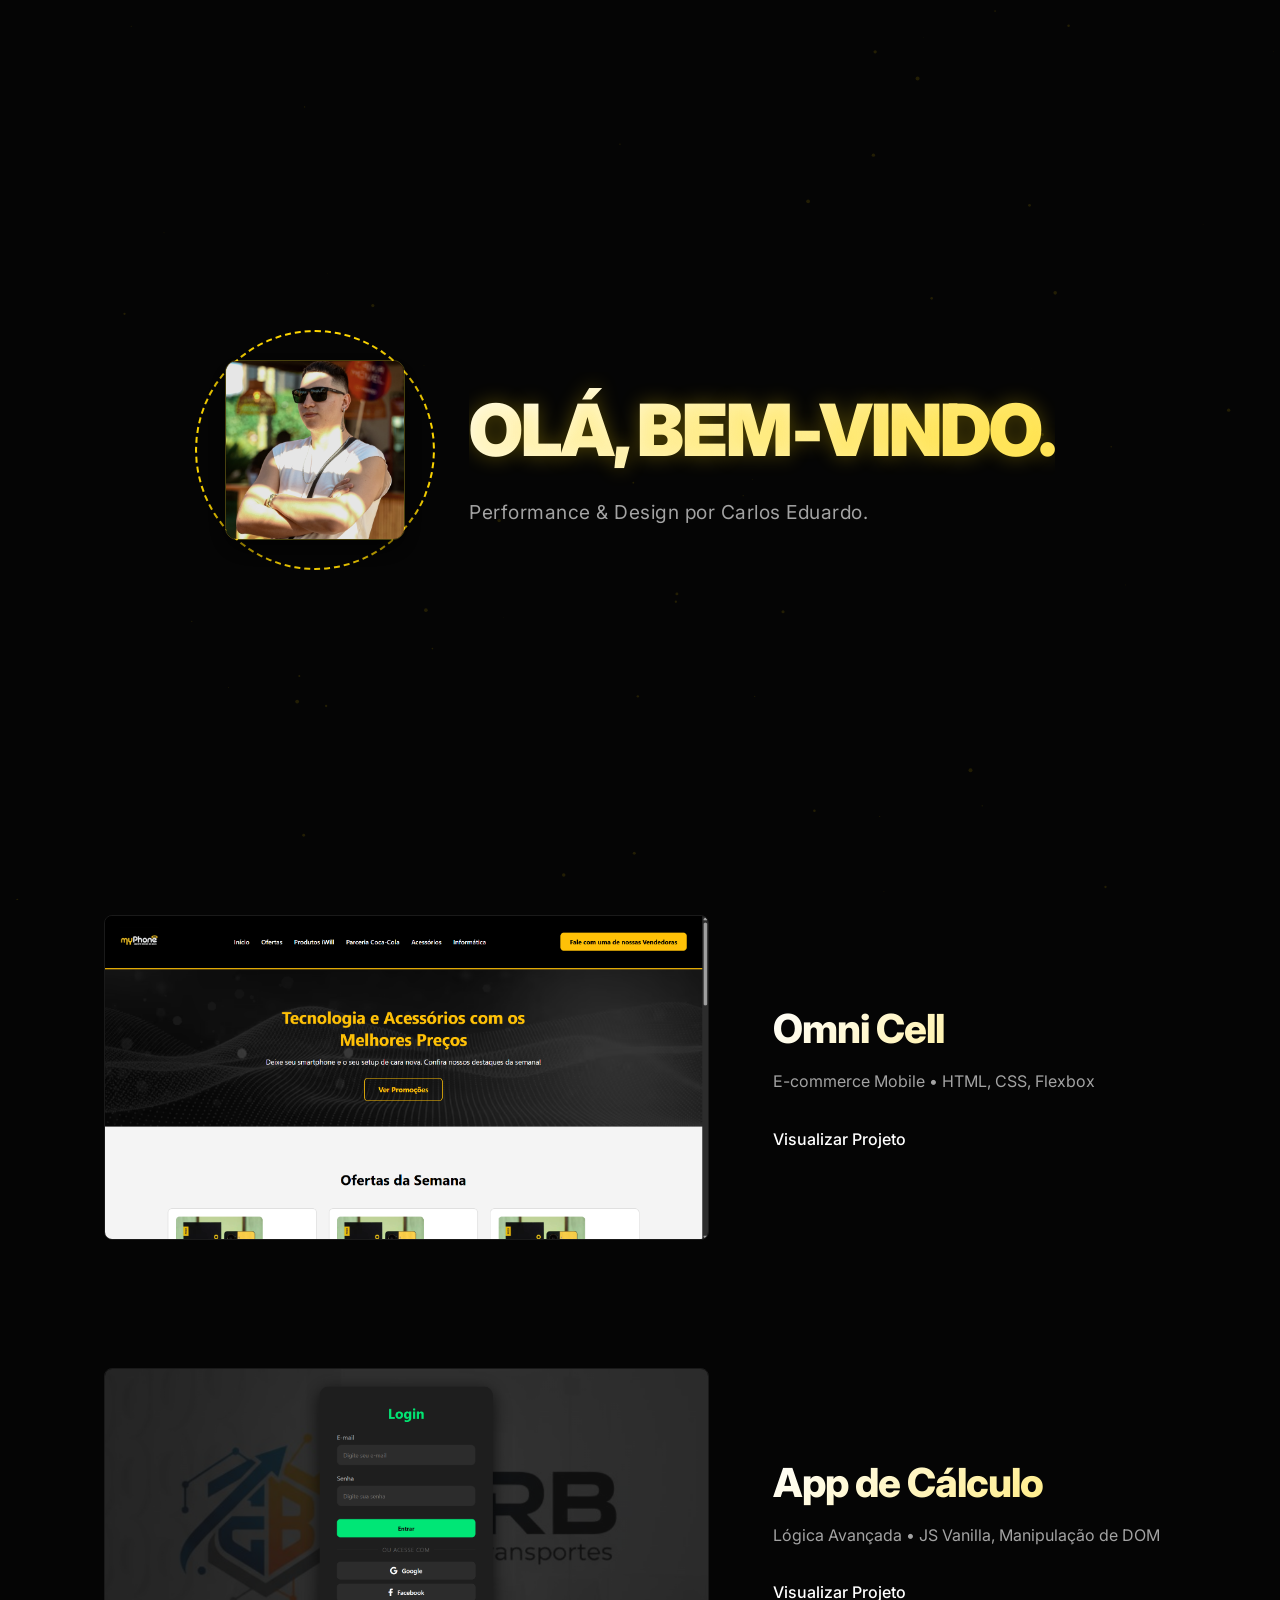
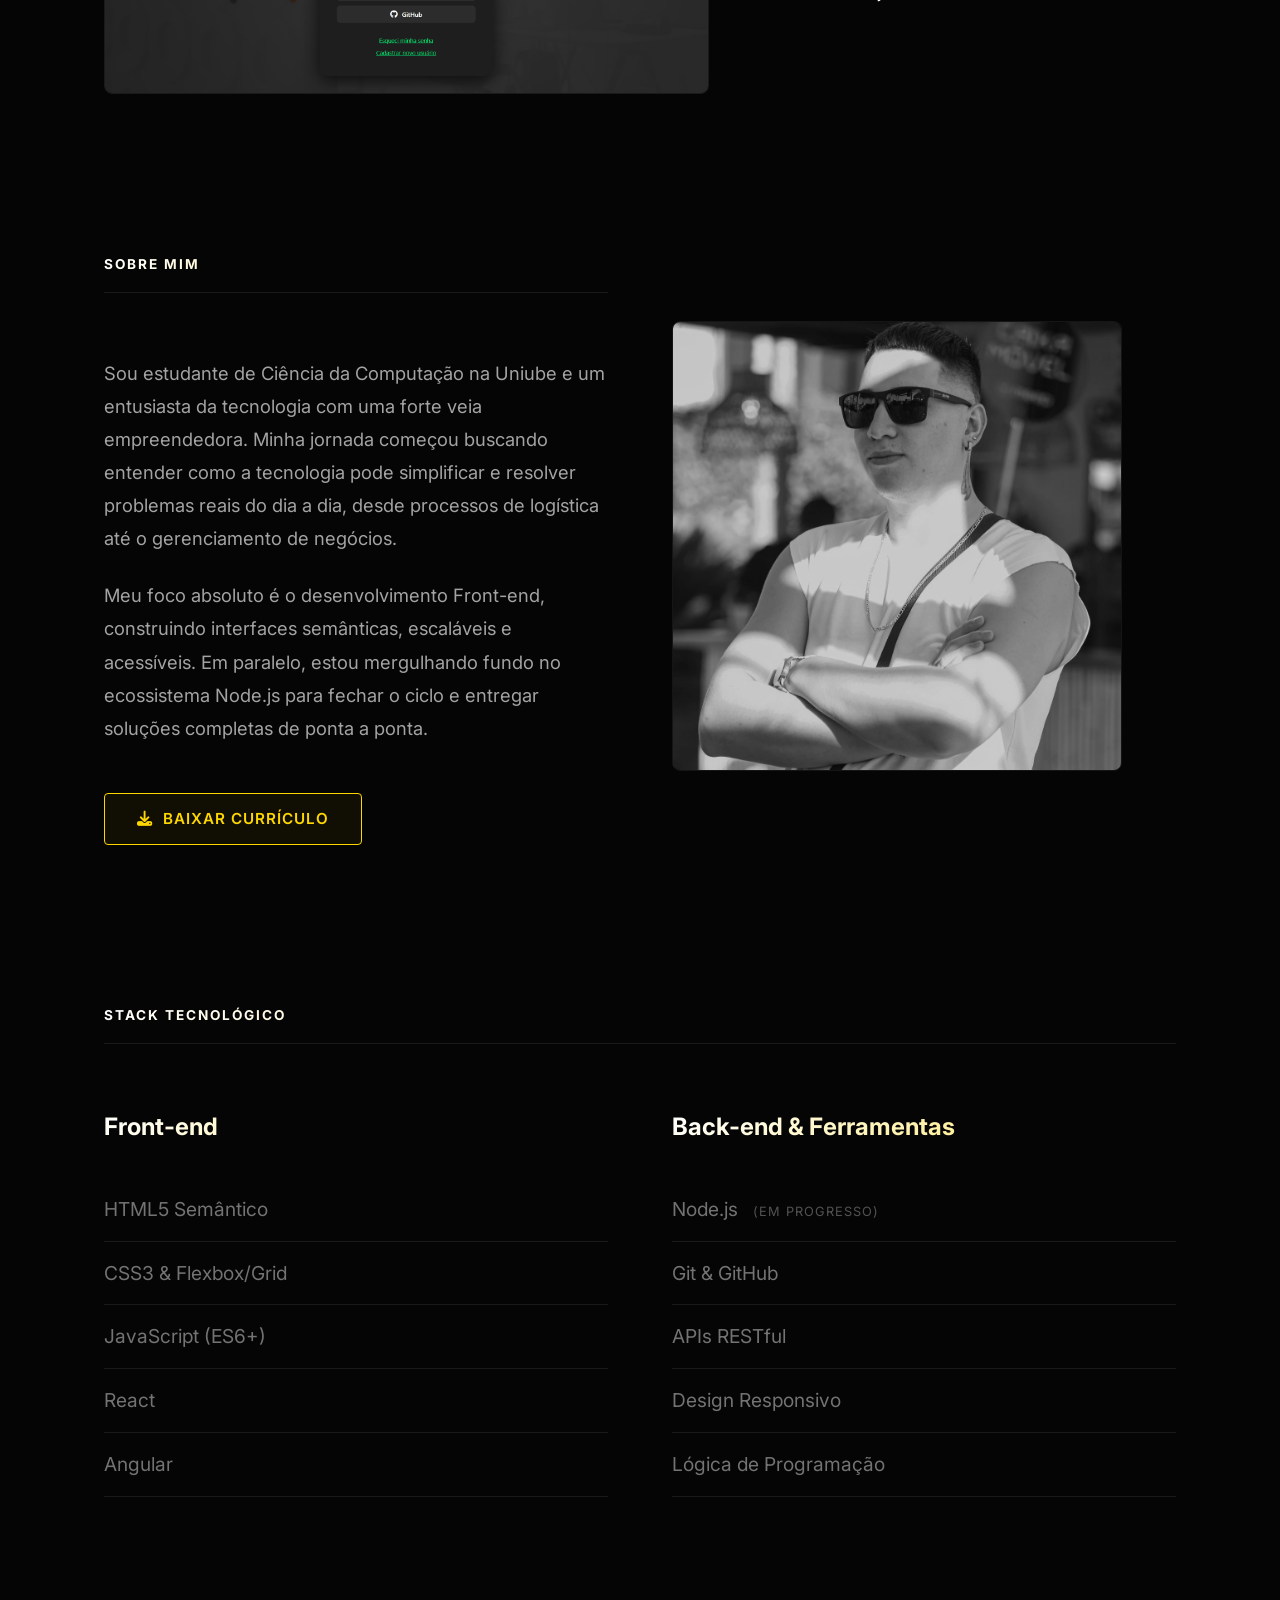
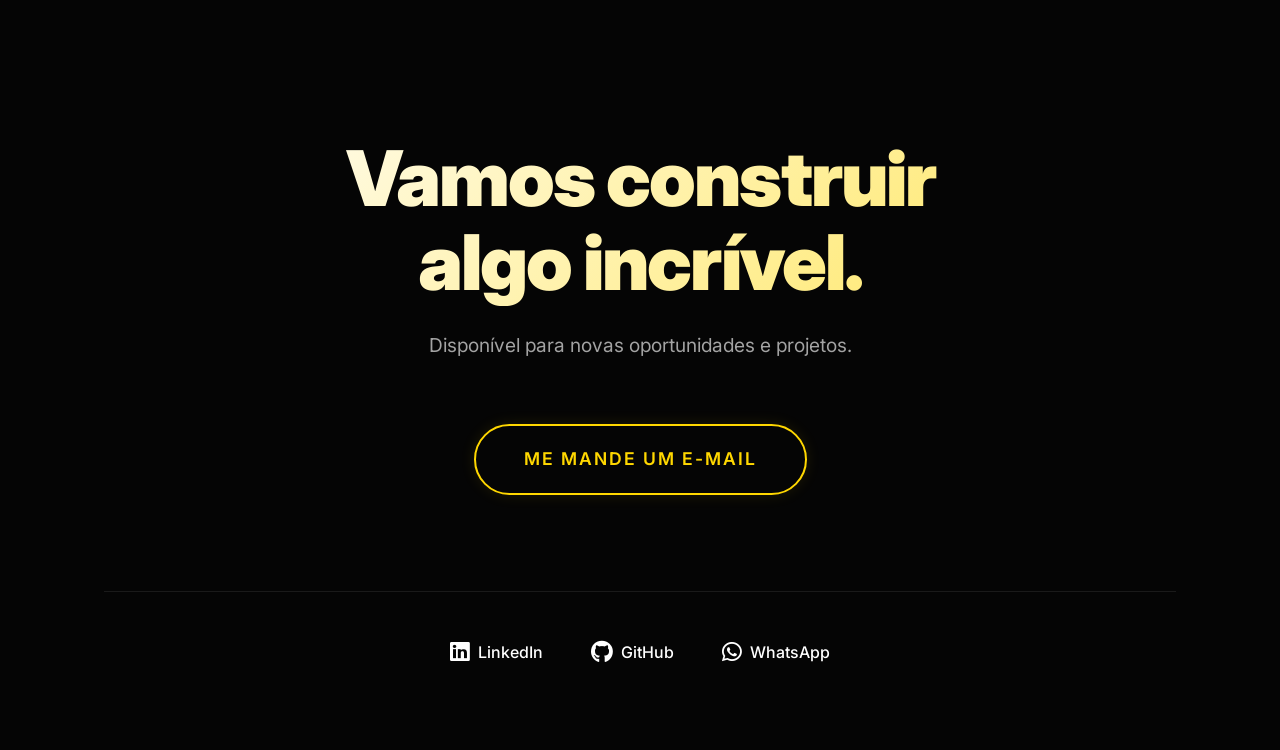
<file: index.html>
<!DOCTYPE html>
<html lang="pt-br">
<head>
    <meta charset="UTF-8">
    <meta name="viewport" content="width=device-width, initial-scale=1.0">
    <title>Carlos Eduardo | Desenvolvedor Front-end</title>
    
    <!-- Fonte Inter -->
    <link rel="preconnect" href="https://fonts.googleapis.com">
    <link rel="preconnect" href="https://fonts.gstatic.com" crossorigin>
    <link href="https://fonts.googleapis.com/css2?family=Inter:wght@300;500;800;900&display=swap" rel="stylesheet">
    <!-- Font Awesome (Para os ícones das redes sociais) -->
    <link rel="stylesheet" href="https://cdnjs.cloudflare.com/ajax/libs/font-awesome/6.5.1/css/all.min.css">
    
    <link rel="stylesheet" href="style.css">
</head>
<body>
    <!-- 1. Tela de Boas-Vindas Gamificada/Técnica -->
    <div id="splash-screen" class="splash-screen">
        <canvas id="splash-canvas"></canvas>
        
        <div class="splash-content">
            <!-- Elemento Visual de Destaque -->
            <div class="splash-visual">
                <div class="tech-circle"></div> 
                <img src="./assets/foto-perfil.jpg" alt="Carlos Eduardo Cyborg" class="splash-avatar">
            </div>
            
            <div class="splash-text">
                <h1 id="typing-text"></h1>
                <p id="sub-text" class="fade-in-text">Performance & Design por Carlos Eduardo.</p>
            </div>
        </div>
    </div>

    <!-- Navegação Super Limpa -->
    <nav class="navbar reveal">
        <div class="logo">Cadu</div>
        <ul class="nav-links">
            <li><a href="#projetos">Projetos</a></li>
            <li><a href="#sobre">Sobre</a></li>
            <li><a href="#contato">Contato</a></li>
        </ul>
    </nav>

    <main>
        <!-- Hero: Tipografia Gigante -->
        <section class="hero reveal">
            <h1>Carlos Eduardo.</h1>
            <h2>Desenvolvedor Front-end | Futuro Full Stack Node.js.</h2>
            <p>Construindo interfaces limpas, acessíveis e de alta performance.</p>
        </section>

        <!-- Projetos -->
        <section id="projetos" class="projetos">
            <h3 class="section-label reveal">Trabalhos Selecionados</h3>
            
            <div class="projetos-grid">
                <!-- Projeto 1 -->
                <article class="projeto-item reveal">
                    <div class="projeto-img-wrapper">
                        <img src="./assets/site.png" alt="My Phone Concept" class="open-lightbox">
                    </div>
                    <div class="projeto-meta">
                        <h4>Omni Cell</h4>
                        <p>E-commerce Mobile • HTML, CSS, Flexbox</p>
                        <a href="./Site MyPhone/index.html" target="_blank" class="link-animado">Visualizar Projeto</a>
                    </div>
                </article>

                <!-- Projeto 2 -->
                <article class="projeto-item reveal">
                    <div class="projeto-img-wrapper">
                        <img src="./assets/app.png" alt="App de Cálculo" class="open-lightbox">
                    </div>
                    <div class="projeto-meta">
                        <h4>App de Cálculo</h4>
                        <p>Lógica Avançada • JS Vanilla, Manipulação de DOM</p>
                        <a href="./Trabalho interface HOMEM MAQUINA/Login/index.html" target="_blank" class="link-animado">Visualizar Projeto</a>
                    </div>
                </article>
            </div>
        </section>

       <!-- Seção Sobre -->
        <section id="sobre" class="sobre">
            <div class="sobre-grid">
                <div class="sobre-texto reveal">
                    <h3 class="section-label">Sobre Mim</h3>
                    <p>Sou estudante de Ciência da Computação na Uniube e um entusiasta da tecnologia com uma forte veia empreendedora. Minha jornada começou buscando entender como a tecnologia pode simplificar e resolver problemas reais do dia a dia, desde processos de logística até o gerenciamento de negócios.</p>
                    <p>Meu foco absoluto é o desenvolvimento Front-end, construindo interfaces semânticas, escaláveis e acessíveis. Em paralelo, estou mergulhando fundo no ecossistema Node.js para fechar o ciclo e entregar soluções completas de ponta a ponta.</p>
                    
                    <!-- Novo Botão de Currículo Aqui -->
                    <a href="./assets/Curriculo Carlos Eduardo.pdf" download="Curriculo_Carlos_Eduardo.pdf" class="btn-secundario">
                        <i class="fa-solid fa-download"></i> Baixar Currículo
                    </a>
                </div>
                <div class="sobre-foto reveal">
                    <img src="./assets/foto-perfil.jpg" alt="Carlos Eduardo" class="foto-minimalista">
                </div>
            </div>
        </section>

        <!-- Seção Skills -->
        <section id="skills" class="skills">
            <h3 class="section-label reveal">Stack Tecnológico</h3>
            
            <div class="skills-container reveal">
                <div class="skill-column">
                    <h4>Front-end</h4>
                    <ul class="skill-list">
                        <li>HTML5 Semântico</li>
                        <li>CSS3 & Flexbox/Grid</li>
                        <li>JavaScript (ES6+)</li>
                        <li>React</li>
                        <li>Angular</li>
                    </ul>
                </div>
                
                <div class="skill-column">
                    <h4>Back-end & Ferramentas</h4>
                    <ul class="skill-list">
                        <li>Node.js <span>(Em Progresso)</span></li>
                        <li>Git & GitHub</li>
                        <li>APIs RESTful</li>
                        <li>Design Responsivo</li>
                        <li>Lógica de Programação</li>
                    </ul>
                </div>
            </div>
        </section>

        <!-- Seção Contato -->
        <section id="contato" class="contato reveal">
            <div class="contato-content">
                <h2>Vamos construir<br>algo incrível.</h2>
                <p>Disponível para novas oportunidades e projetos.</p>
                
                <a href="mailto:carloseduardorb12345@gmail.com" class="btn-email">Me mande um E-mail</a>
                
                <div class="footer-links">
                    <a href="https://www.linkedin.com/in/cadu-rodrigues-dev" target="_blank" class="link-animado">
                        <i class="fa-brands fa-linkedin"></i> LinkedIn
                    </a>
                    <a href="https://github.com/dev-cadu-creator" target="_blank" class="link-animado">
                        <i class="fa-brands fa-github"></i> GitHub
                    </a>
                    <a href="https://wa.me/5534997920510" target="_blank" class="link-animado">
                        <i class="fa-brands fa-whatsapp"></i> WhatsApp
                    </a>
                </div>
            </div>
        </section>  
    </main>

    <!-- Lightbox -->
    <div id="lightbox" class="lightbox">
        <span class="lightbox-close">&times;</span>
        <img class="lightbox-content" id="lightbox-img">
    </div>

    <!-- Scripts -->
    <script src="script.js"></script>
</body>
</html>
</file>
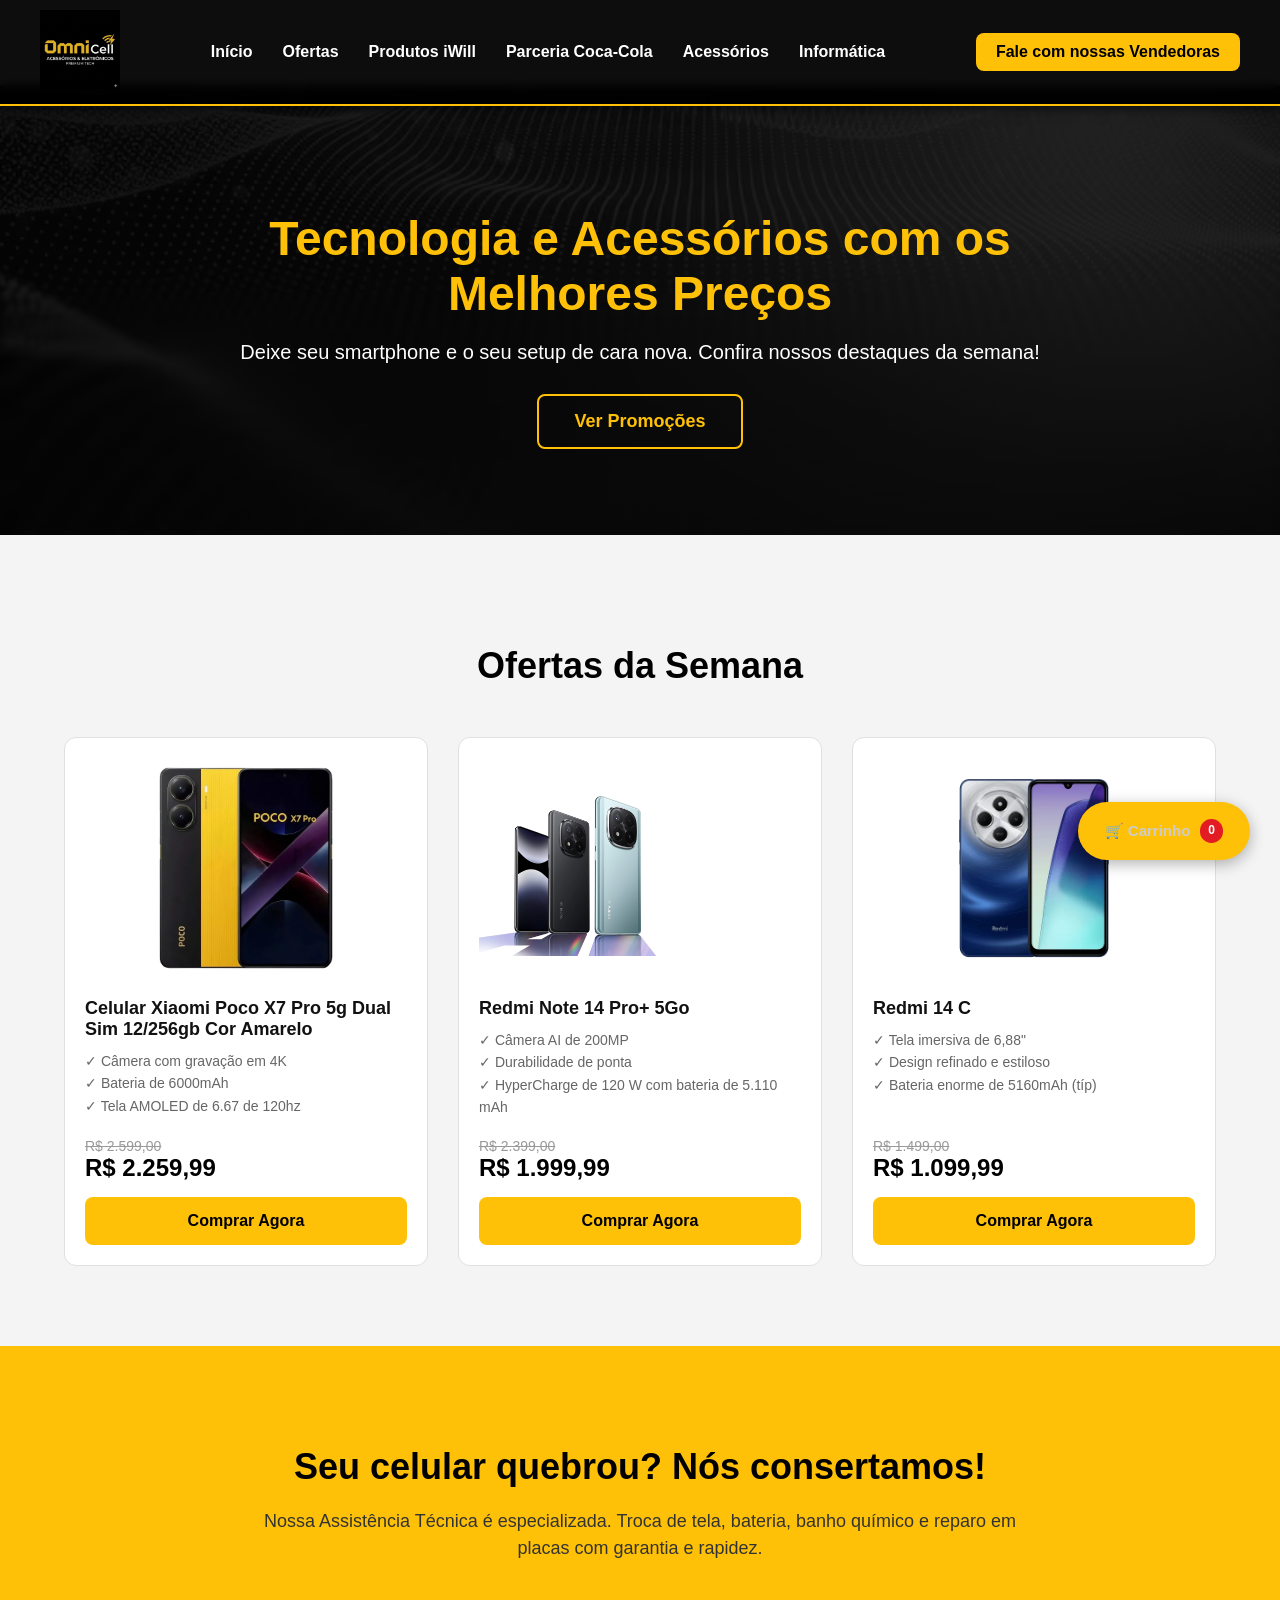
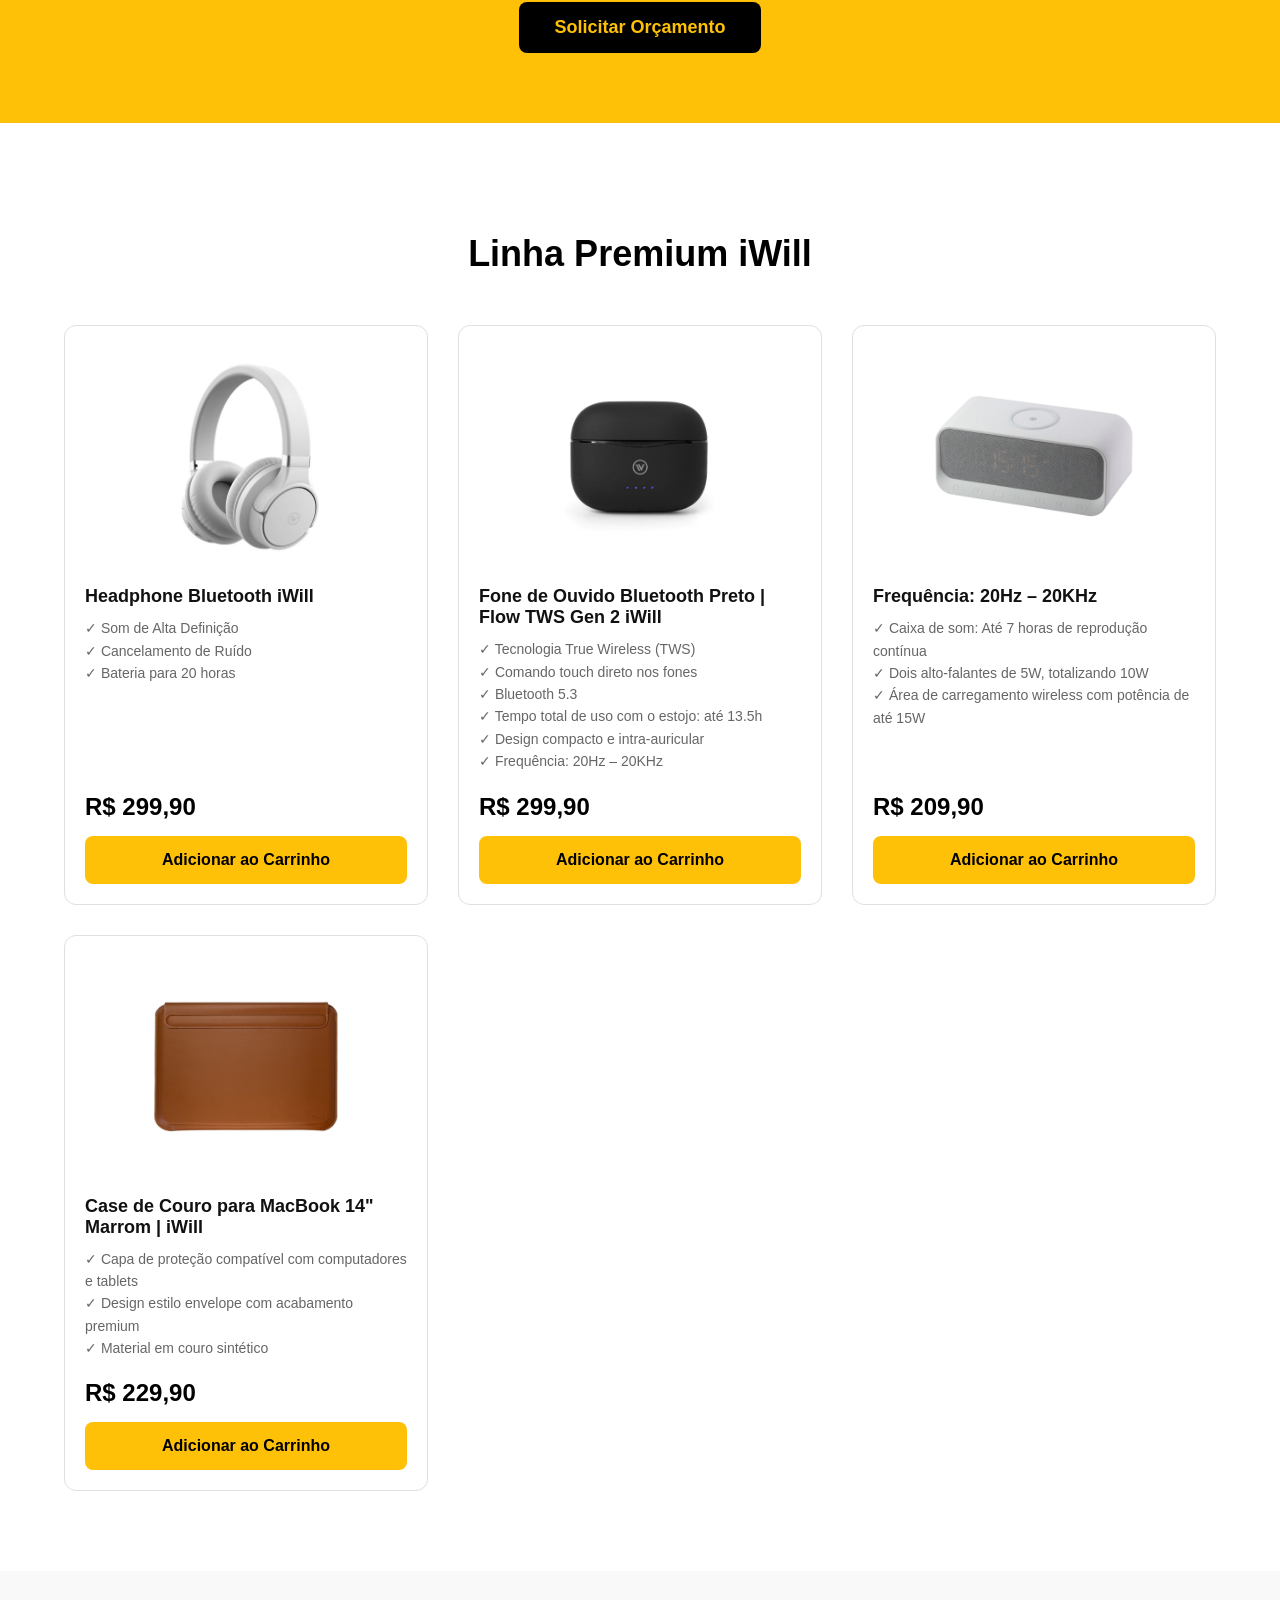
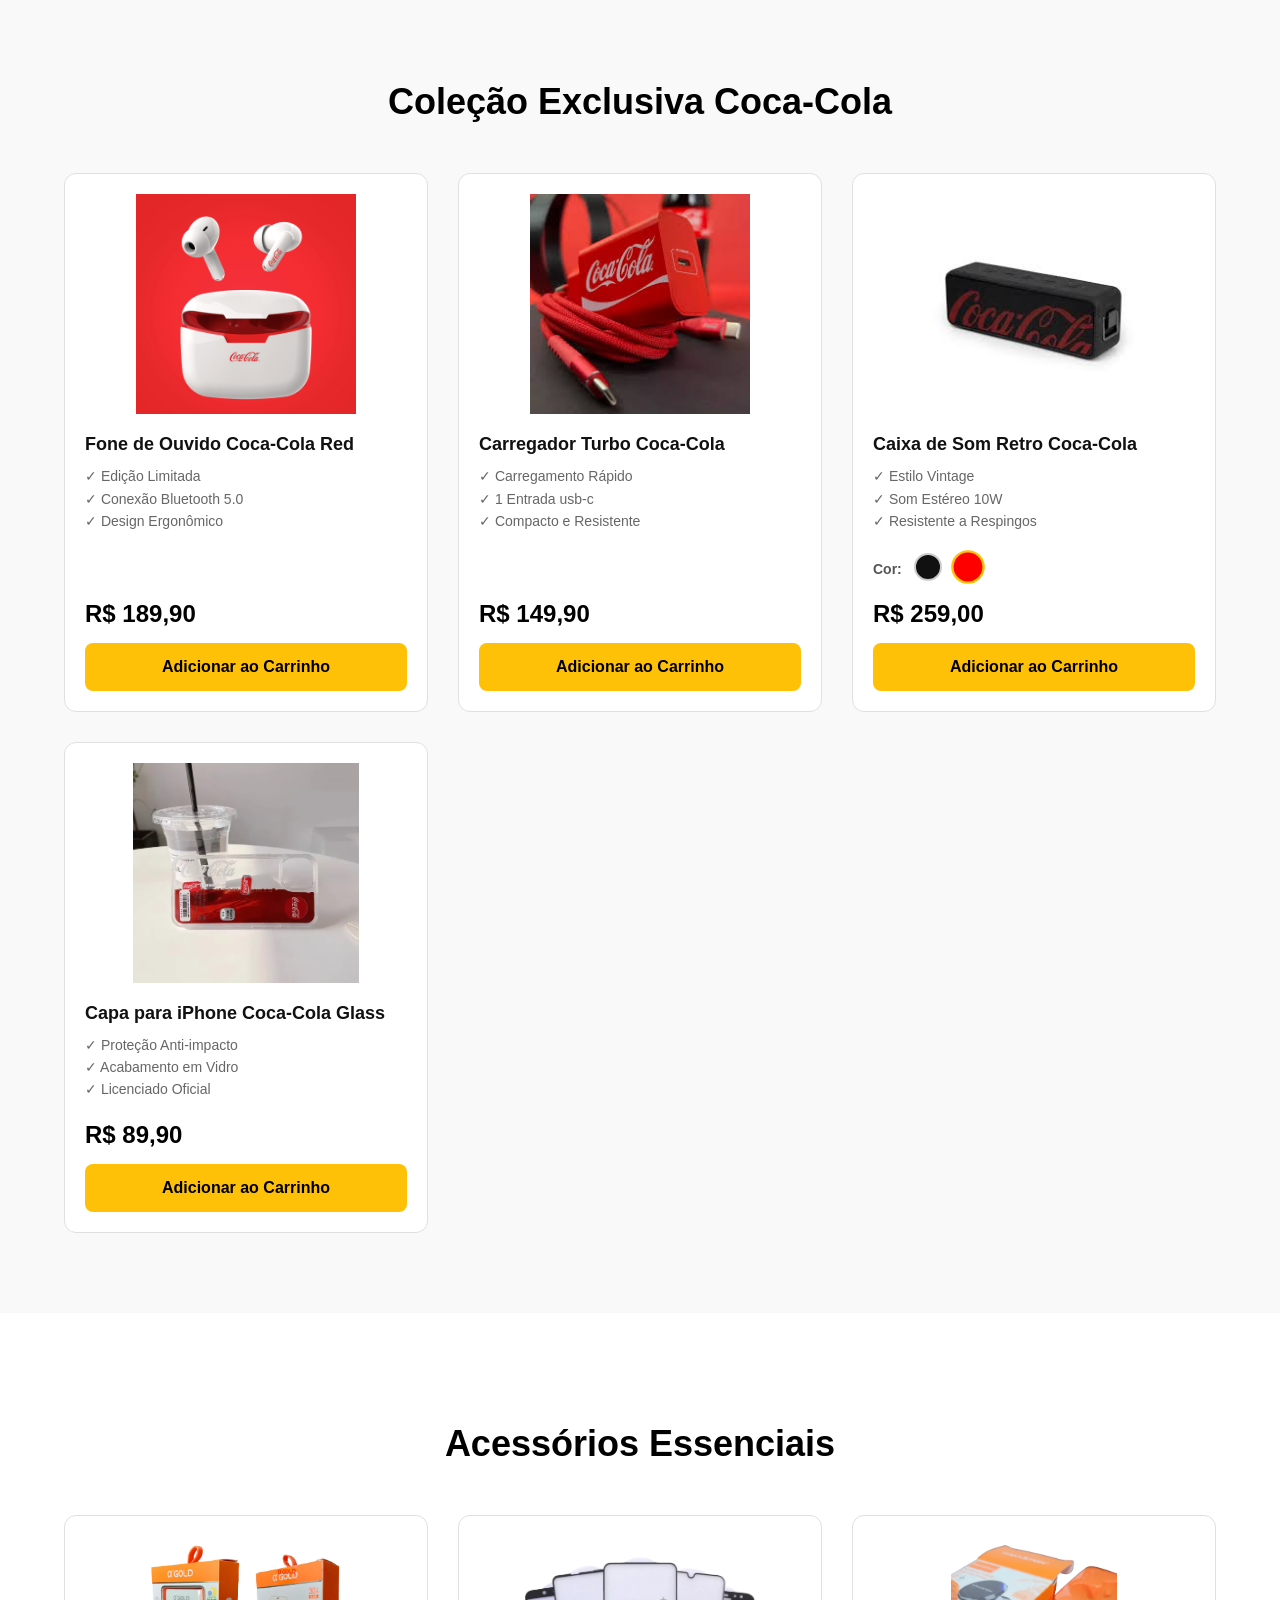
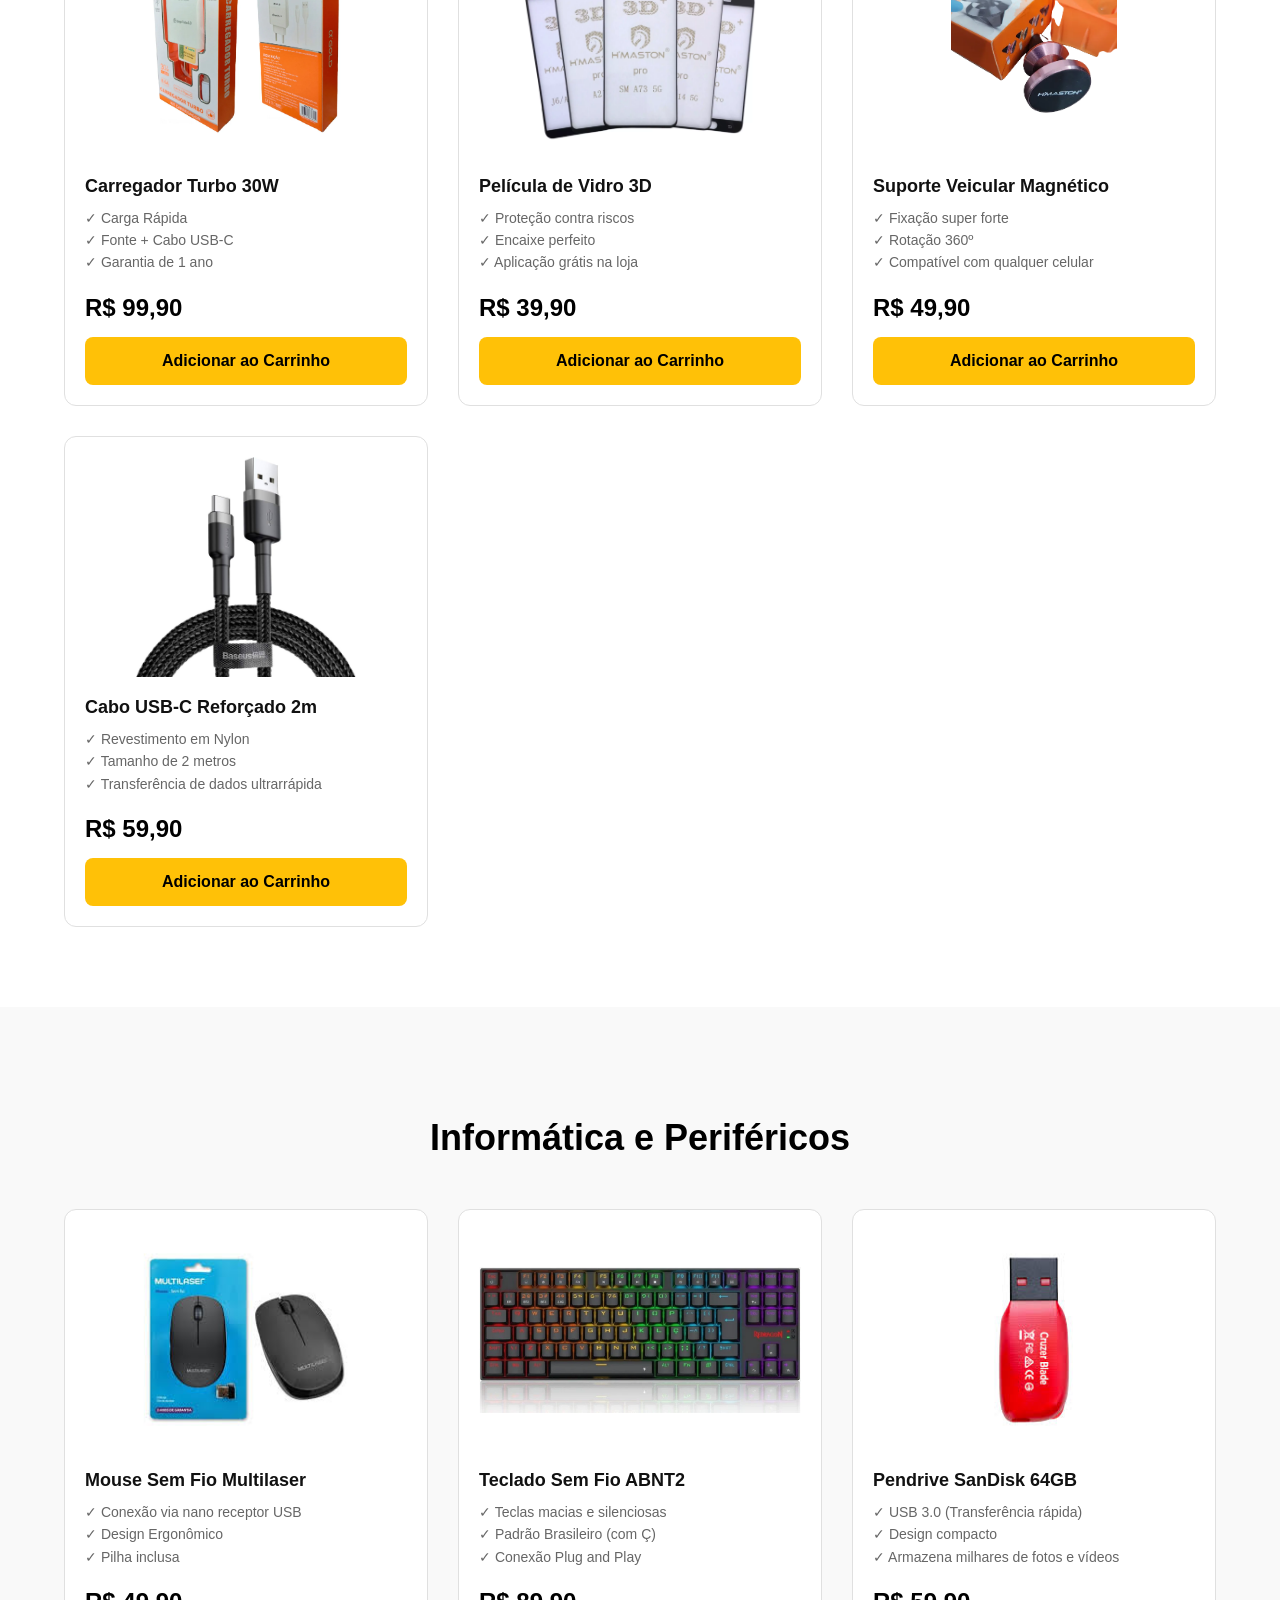
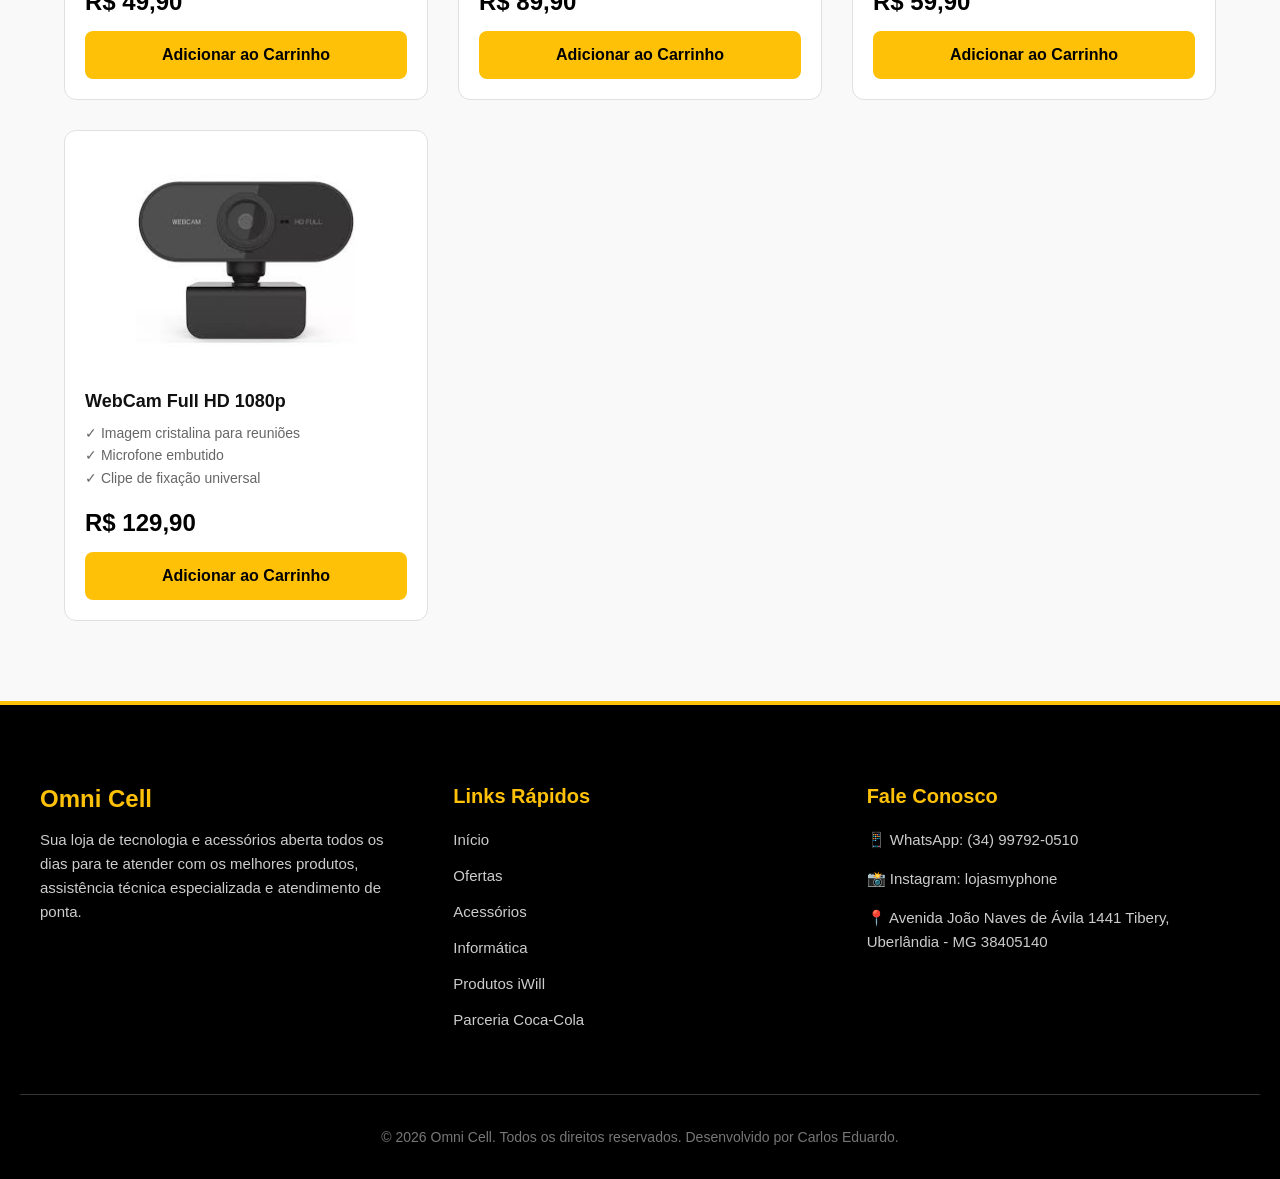
<file: Site MyPhone/index.html>
<!DOCTYPE html>
<html lang="pt-br">
<head>
    <meta charset="UTF-8">
    <meta name="viewport" content="width=device-width, initial-scale=1.0">
    <title>Site Omni Cell</title>
    <link rel="stylesheet" href="style.css">
</head>
<body>
    <!-- HEADER -->
    <header id="home" class="cabecalho">
        <div class="logoContainer">
            <!-- Logo agora é um link para voltar ao topo suavemente -->
            <a href="#home" class="logo-link">
                <img src="./assets/Logo MyPhone.jpg" alt="logoMyphone" class="logo">
            </a>
        </div>
        <nav class="menu">
            <ul>
                <li><a href="#home">Início</a></li>
                <li><a href="#ofertas">Ofertas</a></li>
                <li><a href="#iwill">Produtos iWill</a></li>
                <li><a href="#cocacola">Parceria Coca-Cola</a></li>
                <li><a href="#acessorios">Acessórios</a></li>
                <li><a href="#informatica">Informática</a></li>
            </ul>
        </nav>
        <div class="contatoContainer">
            <a href="#" id="btn-whatsapp-vendas" class="btn-whatsapp">Fale com nossas Vendedoras</a>
        </div>
    </header>
    
    <!-- BANNER PRINCIPAL -->
    <section class="bannerPrincipal">
        <div class="conteudoBanner">
            <h1>Tecnologia e Acessórios com os Melhores Preços</h1>
            <p>Deixe seu smartphone e o seu setup de cara nova. Confira nossos destaques da semana!</p>
            <a href="#ofertas" class="btn-comprar-banner">Ver Promoções</a>
        </div>
    </section>

    <!-- OFERTAS DA SEMANA -->
    <section id="ofertas" class="secao-ofertas">
        <h2 class="titulo-secao">Ofertas da Semana</h2>
        <div class="grid-ofertas">
            <!-- Produto -->
            <div class="card-produto">
                <img src="assets/19.webp" alt="POCO X7 Pro" class="imagem-produto">
                <h3 class="nome-produto">Celular Xiaomi Poco X7 Pro 5g Dual Sim 12/256gb Cor Amarelo</h3>
                <ul class="specs-produto">
                    <li>✓ Câmera com gravação em 4K</li>
                    <li>✓ Bateria de 6000mAh</li>
                    <li>✓ Tela AMOLED de 6.67 de 120hz</li>
                </ul>
                <div class="preco-produto">
                    <span class="preco-antigo">R$ 2.599,00</span>
                    <span class="preco-novo">R$ 2.259,99</span>
                </div>
                <!-- ATENÇÃO: Adicionados data-nome e data-preco para o JS funcionar sem erros -->
                <button class="btn-comprar" data-nome="Smartphone POCO X7 Pro" data-preco="2259.99">Comprar Agora</button>
            </div>

            <!-- Produto -->
            <div class="card-produto">
                <img src="assets/15.webp" alt="POCO X7 Pro" class="imagem-produto">
                <h3 class="nome-produto">Redmi Note 14 Pro+ 5Go</h3>
                <ul class="specs-produto">
                    <li>✓ Câmera AI de 200MP</li>
                    <li>✓ Durabilidade de ponta</li>
                    <li>✓ HyperCharge de 120 W com bateria de 5.110 mAh</li>
                </ul>
                <div class="preco-produto">
                    <span class="preco-antigo">R$ 2.399,00</span>
                    <span class="preco-novo">R$ 1.999,99</span>
                </div>
                <button class="btn-comprar" data-nome="Redmi Note 14 Pro+ 5Go" data-preco="1999.99">Comprar Agora</button>
            </div>

            <!-- Produto -->
            <div class="card-produto">
                <img src="assets/16.webp" alt="POCO X7 Pro" class="imagem-produto">
                <h3 class="nome-produto">Redmi 14 C</h3>
                <ul class="specs-produto">
                    <li>✓ Tela imersiva de 6,88"</li>
                    <li>✓ Design refinado e estiloso</li>
                    <li>✓ Bateria enorme de 5160mAh (típ)</li>
                </ul>
                <div class="preco-produto">
                    <span class="preco-antigo">R$ 1.499,00</span>
                    <span class="preco-novo">R$ 1.099,99</span>
                </div>
                <button class="btn-comprar" data-nome="Redmi 14 C" data-preco="1099.99">Comprar Agora</button>
            </div>
        </div>
    </section>

    <!-- ASSISTÊNCIA TÉCNICA -->
    <section class="secao-assistencia">
        <div class="conteudo-assistencia">
            <h2 class="titulo-assistencia">Seu celular quebrou? Nós consertamos!</h2>
            <p>Nossa Assistência Técnica é especializada. Troca de tela, bateria, banho químico e reparo em placas com garantia e rapidez.</p>
            <a href="#" class="btn-orcamento" id="btn-whatsapp-dinamico">
                Solicitar Orçamento
            </a>
        </div>
    </section>

    <!-- LINHA PREMIUM IWILL -->
    <section id="iwill" class="secao-catalogo">
        <h2 class="titulo-secao">Linha Premium iWill</h2>
        <div class="grid-ofertas">
            <!-- Produto -->
            <div class="card-produto">
                <img src="assets/headset iwill.webp" alt="Fone iWill" class="imagem-produto">
                <h3 class="nome-produto">Headphone Bluetooth iWill</h3>
                <ul class="specs-produto">
                    <li>✓ Som de Alta Definição</li>
                    <li>✓ Cancelamento de Ruído</li>
                    <li>✓ Bateria para 20 horas</li>
                </ul>
                <div class="preco-produto">
                    <span class="preco-novo">R$ 299,90</span>
                </div>
                <button class="btn-comprar" data-nome="Headphone Bluetooth iWill" data-preco="299.90">Adicionar ao Carrinho</button>
            </div>
            
            <!-- Produto -->
            <div class="card-produto">
                <img src="assets/7.webp" alt="Fone iWill" class="imagem-produto">
                <h3 class="nome-produto">Fone de Ouvido Bluetooth Preto | Flow TWS Gen 2 iWill</h3>
                <ul class="specs-produto">
                    <li>✓ Tecnologia True Wireless (TWS)</li>
                    <li>✓ Comando touch direto nos fones</li>
                    <li>✓ Bluetooth 5.3</li>
                    <li>✓ Tempo total de uso com o estojo: até 13.5h</li>
                    <li>✓ Design compacto e intra-auricular</li>
                    <li>✓ Frequência: 20Hz – 20KHz</li>
                </ul>
                <div class="preco-produto">
                    <span class="preco-novo">R$ 299,90</span>
                </div>
                <button class="btn-comprar" data-nome="Fone de Ouvido Bluetooth Preto | Flow TWS Gen 2 iWill
                " data-preco="299.90">Adicionar ao Carrinho</button>
            </div>

            <!-- Produto -->
            <div class="card-produto">
                <img src="assets/8.webp" alt="Fone iWill" class="imagem-produto">
                <h3 class="nome-produto">Frequência: 20Hz – 20KHz</h3>
                <ul class="specs-produto">
                    <li>✓ Caixa de som: Até 7 horas de reprodução contínua</li>
                    <li>✓ Dois alto-falantes de 5W, totalizando 10W</li>
                    <li>✓ Área de carregamento wireless com potência de até 15W</li>
                </ul>
                <div class="preco-produto">
                    <span class="preco-novo">R$ 209,90</span>
                </div>
                <button class="btn-comprar" data-nome="Headphone Bluetooth iWill" data-preco="209.90">Adicionar ao Carrinho</button>
            </div>
            
            <!-- Produto -->
            <div class="card-produto">
                <img src="assets/9.webp" alt="Fone iWill" class="imagem-produto">
                <h3 class="nome-produto">Case de Couro para MacBook 14" Marrom | iWill</h3>
                <ul class="specs-produto">
                    <li>✓ Capa de proteção compatível com computadores e tablets</li>
                    <li>✓ Design estilo envelope com acabamento premium</li>
                    <li>✓ Material em couro sintético </li>
                </ul>
                <div class="preco-produto">
                    <span class="preco-novo">R$ 229,90</span>
                </div>
                <button class="btn-comprar" data-nome="Headphone Bluetooth iWill" data-preco="229.90">Adicionar ao Carrinho</button>
            </div>
        </div>
    </section>

    <!-- COLEÇÃO COCA-COLA -->
    <section id="cocacola" class="secao-catalogo" style="background-color: #f9f9f9;">
        <h2 class="titulo-secao">Coleção Exclusiva Coca-Cola</h2>
        <div class="grid-ofertas">
            <!-- Produto -->
            <div class="card-produto">
                <img src="assets/fone cocacola.jpg" alt="Fone Coca-Cola" class="imagem-produto">
                <h3 class="nome-produto">Fone de Ouvido Coca-Cola Red</h3>
                <ul class="specs-produto">
                    <li>✓ Edição Limitada</li>
                    <li>✓ Conexão Bluetooth 5.0</li>
                    <li>✓ Design Ergonômico</li>
                </ul>
                <div class="preco-produto">
                    <span class="preco-novo">R$ 189,90</span>
                </div>
                <button class="btn-comprar" data-nome="Fone de Ouvido Coca-Cola Red" data-preco="189.90">Adicionar ao Carrinho</button>
            </div>

            <!-- Produto -->
            <div class="card-produto">
                <img src="assets/5.jpg" alt="Powerbank Coca-Cola" class="imagem-produto">
                <h3 class="nome-produto">Carregador Turbo Coca-Cola</h3>
                <ul class="specs-produto">
                    <li>✓ Carregamento Rápido</li>
                    <li>✓ 1 Entrada usb-c</li>
                    <li>✓ Compacto e Resistente</li>
                </ul>
                <div class="preco-produto">
                    <span class="preco-novo">R$ 149,90</span>
                </div>
                <button class="btn-comprar" data-nome="Carregador Turbo Coca-Cola" data-preco="149.90">Adicionar ao Carrinho</button>
            </div>

            <!-- Produto -->
            <div class="card-produto">
                <img src="assets/caixa de som coca preta.jpg" id="img-caixa-coca" alt="Caixa Som Coca-Cola" class="imagem-produto">
                <h3 class="nome-produto">Caixa de Som Retro Coca-Cola</h3>
                <ul class="specs-produto">
                    <li>✓ Estilo Vintage</li>
                    <li>✓ Som Estéreo 10W</li>
                    <li>✓ Resistente a Respingos</li>
                </ul>
                <div class="seletor-cores">
                    <span class="texto-cor">Cor:</span>
                    <label>
                        <input type="radio" name="cor-caixa" value="preto" onclick="document.getElementById('img-caixa-coca').src='assets/caixa de som coca preta.jpg'">
                        <span class="bolinha-cor cor-preta" title="Preto"></span>
                    </label>
                    <label>
                        <input type="radio" name="cor-caixa" value="vermelho" checked onclick="document.getElementById('img-caixa-coca').src='assets/caixa de som coca.webp'">
                        <span class="bolinha-cor cor-vermelha" title="Vermelho"></span>
                    </label>
                </div>
                <div class="preco-produto">
                    <span class="preco-novo">R$ 259,00</span>
                </div>
                <button class="btn-comprar" data-nome="Caixa de Som Retro Coca-Cola" data-preco="259.00">Adicionar ao Carrinho</button>
            </div>

            <!-- Produto -->
            <div class="card-produto">
                <img src="assets/6.webp" alt="Capa Coca-Cola" class="imagem-produto">
                <h3 class="nome-produto">Capa para iPhone Coca-Cola Glass</h3>
                <ul class="specs-produto">
                    <li>✓ Proteção Anti-impacto</li>
                    <li>✓ Acabamento em Vidro</li>
                    <li>✓ Licenciado Oficial</li>
                </ul>
                <div class="preco-produto">
                    <span class="preco-novo">R$ 89,90</span>
                </div>
                <button class="btn-comprar" data-nome="Capa para iPhone Coca-Cola Glass" data-preco="89.90">Adicionar ao Carrinho</button>
            </div>
        </div>
    </section>

    <!-- ACESSÓRIOS ESSENCIAIS -->
    <section id="acessorios" class="secao-catalogo" style="background-color: #ffffff;">
        <h2 class="titulo-secao">Acessórios Essenciais</h2>
        <div class="grid-ofertas">
            <!-- Produto -->
            <div class="card-produto">
                <img src="assets/1.webp" alt="Carregador Turbo" class="imagem-produto">
                <h3 class="nome-produto">Carregador Turbo 30W</h3>
                <ul class="specs-produto">
                    <li>✓ Carga Rápida</li>
                    <li>✓ Fonte + Cabo USB-C</li>
                    <li>✓ Garantia de 1 ano</li>
                </ul>
                <div class="preco-produto">
                    <span class="preco-novo">R$ 99,90</span>
                </div>
                <button class="btn-comprar" data-nome="Carregador Turbo 30W" data-preco="99.90">Adicionar ao Carrinho</button>
            </div>

            <!-- Produto -->
            <div class="card-produto">
                <img src="assets/11.webp" alt="Película 3D" class="imagem-produto">
                <h3 class="nome-produto">Película de Vidro 3D</h3>
                <ul class="specs-produto">
                    <li>✓ Proteção contra riscos</li>
                    <li>✓ Encaixe perfeito</li>
                    <li>✓ Aplicação grátis na loja</li>
                </ul>
                <div class="preco-produto">
                    <span class="preco-novo">R$ 39,90</span>
                </div>
                <button class="btn-comprar" data-nome="Película de Vidro 3D" data-preco="39.90">Adicionar ao Carrinho</button>
            </div>

            <!-- Produto -->
            <div class="card-produto">
                <img src="assets/13.webp" alt="Suporte Veicular" class="imagem-produto">
                <h3 class="nome-produto">Suporte Veicular Magnético</h3>
                <ul class="specs-produto">
                    <li>✓ Fixação super forte</li>
                    <li>✓ Rotação 360º</li>
                    <li>✓ Compatível com qualquer celular</li>
                </ul>
                <div class="preco-produto">
                    <span class="preco-novo">R$ 49,90</span>
                </div>
                <button class="btn-comprar" data-nome="Suporte Veicular Magnético" data-preco="49.90">Adicionar ao Carrinho</button>
            </div>

            <!-- Produto -->
            <div class="card-produto">
                <img src="assets/12.jpg" alt="Cabo USB-C" class="imagem-produto">
                <h3 class="nome-produto">Cabo USB-C Reforçado 2m</h3>
                <ul class="specs-produto">
                    <li>✓ Revestimento em Nylon</li>
                    <li>✓ Tamanho de 2 metros</li>
                    <li>✓ Transferência de dados ultrarrápida</li>
                </ul>
                <div class="preco-produto">
                    <span class="preco-novo">R$ 59,90</span>
                </div>
                <button class="btn-comprar" data-nome="Cabo USB-C Reforçado 2m" data-preco="59.90">Adicionar ao Carrinho</button>
            </div>
        </div>
    </section>

    <!-- INFORMÁTICA -->
    <section id="informatica" class="secao-catalogo" style="background-color: #f9f9f9;">
        <h2 class="titulo-secao">Informática e Periféricos</h2>
        <div class="grid-ofertas">
            <!-- Produto -->
            <div class="card-produto">
                <img src="assets/2.jpg" alt="Mouse Sem Fio" class="imagem-produto">
                <h3 class="nome-produto">Mouse Sem Fio Multilaser</h3>
                <ul class="specs-produto">
                    <li>✓ Conexão via nano receptor USB</li>
                    <li>✓ Design Ergonômico</li>
                    <li>✓ Pilha inclusa</li>
                </ul>
                <div class="preco-produto">
                    <span class="preco-novo">R$ 49,90</span>
                </div>
                <button class="btn-comprar" data-nome="Mouse Sem Fio Multilaser" data-preco="49.90">Adicionar ao Carrinho</button>
            </div>

            <!-- Produto -->
            <div class="card-produto">
                <img src="assets/3.webp"Teclado sem fio" class="imagem-produto">
                <h3 class="nome-produto">Teclado Sem Fio ABNT2</h3>
                <ul class="specs-produto">
                    <li>✓ Teclas macias e silenciosas</li>
                    <li>✓ Padrão Brasileiro (com Ç)</li>
                    <li>✓ Conexão Plug and Play</li>
                </ul>
                <div class="preco-produto">
                    <span class="preco-novo">R$ 89,90</span>
                </div>
                <button class="btn-comprar" data-nome="Teclado Sem Fio ABNT2" data-preco="89.90">Adicionar ao Carrinho</button>
            </div>

            <!-- Produto -->
            <div class="card-produto">
                <img src="assets/4.jpg" alt="Pendrive 64GB" class="imagem-produto">
                <h3 class="nome-produto">Pendrive SanDisk 64GB</h3>
                <ul class="specs-produto">
                    <li>✓ USB 3.0 (Transferência rápida)</li>
                    <li>✓ Design compacto</li>
                    <li>✓ Armazena milhares de fotos e vídeos</li>
                </ul>
                <div class="preco-produto">
                    <span class="preco-novo">R$ 59,90</span>
                </div>
                <button class="btn-comprar" data-nome="Pendrive SanDisk 64GB" data-preco="59.90">Adicionar ao Carrinho</button>
            </div>

            <!-- Produto -->
            <div class="card-produto">
                <img src="assets/1.jpg" alt="WebCam Full HD" class="imagem-produto">
                <h3 class="nome-produto">WebCam Full HD 1080p</h3>
                <ul class="specs-produto">
                    <li>✓ Imagem cristalina para reuniões</li>
                    <li>✓ Microfone embutido</li>
                    <li>✓ Clipe de fixação universal</li>
                </ul>
                <div class="preco-produto">
                    <span class="preco-novo">R$ 129,90</span>
                </div>
                <button class="btn-comprar" data-nome="WebCam Full HD 1080p" data-preco="129.90">Adicionar ao Carrinho</button>
            </div>
        </div>
    </section>

    <!-- GAVETA DO CARRINHO LATERAL COMPLETA (ADICIONADA AQUI!) -->
    <div id="carrinho" class="gaveta-carrinho">
        <div class="cabecalho-carrinho">
            <h2>Seu Carrinho</h2>
            <button class="btn-fechar-carrinho">&times;</button>
        </div>
        <div class="itens-carrinho">
            <!-- Os itens adicionados vão aparecer aqui pelo JS -->
        </div>
        <div class="rodape-carrinho">
            <div class="total-carrinho">
                <span>Total:</span>
                <span class="valor-total">R$ 0,00</span>
            </div>
            <button id="btn-limpar-carrinho" class="btn-limpar">🗑️ Esvaziar Carrinho</button>
            <button class="btn-finalizar-compra" id="btn-finalizar">Finalizar no WhatsApp</button>
        </div>
    </div> 

    <!-- BOTAO VOLTAR AO TOPO -->
    <button id="btn-topo" title="Voltar ao topo">↑</button>

    <!-- FOOTER -->
    <footer class="rodape">
        <div class="rodape-container">
            <div class="rodape-coluna">
                <h2 style="color: var(--cor-destaque); margin-bottom: 15px;">Omni Cell</h2>
                <p>Sua loja de tecnologia e acessórios aberta todos os dias para te atender com os melhores produtos, assistência técnica especializada e atendimento de ponta.</p>
            </div>

            <div class="rodape-coluna">
                <h3>Links Rápidos</h3>
                <ul>
                    <li><a href="#home">Início</a></li>
                    <li><a href="#ofertas">Ofertas</a></li>
                    <li><a href="#acessorios">Acessórios</a></li>
                    <li><a href="#informatica">Informática</a></li>
                    <li><a href="#iwill">Produtos iWill</a></li>
                    <li><a href="#cocacola">Parceria Coca-Cola</a></li>
                    <li>
                        <a href="#" class="icone-carrinho">
                            🛒 Carrinho <span id="contador-carrinho" class="badge-carrinho">0</span>
                        </a>
                    </li>
                </ul>
            </div>

            <div class="rodape-coluna">
                <h3>Fale Conosco</h3>
                <p>📱 <a href="https://wa.me/5534997920510" target="_blank" class="link-contato">WhatsApp: (34) 99792-0510</a></p>
                <p>📸 <a href="https://www.instagram.com/lojasmyphone" target="_blank" class="link-contato">Instagram: lojasmyphone</a></p>
                <p>📍 <a href="https://maps.google.com/?q=Avenida+João+Naves+de+Ávila+1441,+Tibery,+Uberlândia+-+MG,+38405-140" target="_blank" class="link-contato">Avenida João Naves de Ávila 1441 Tibery,<br>Uberlândia - MG 38405140</a></p>
            </div>
        </div>
        <div class="rodape-direitos">
            <p>&copy; 2026 Omni Cell. Todos os direitos reservados. Desenvolvido por Carlos Eduardo.</p>
        </div>
    </footer>

    <!-- Scripts -->
    <script src="script.js"></script>
</body>
</html>
</file>
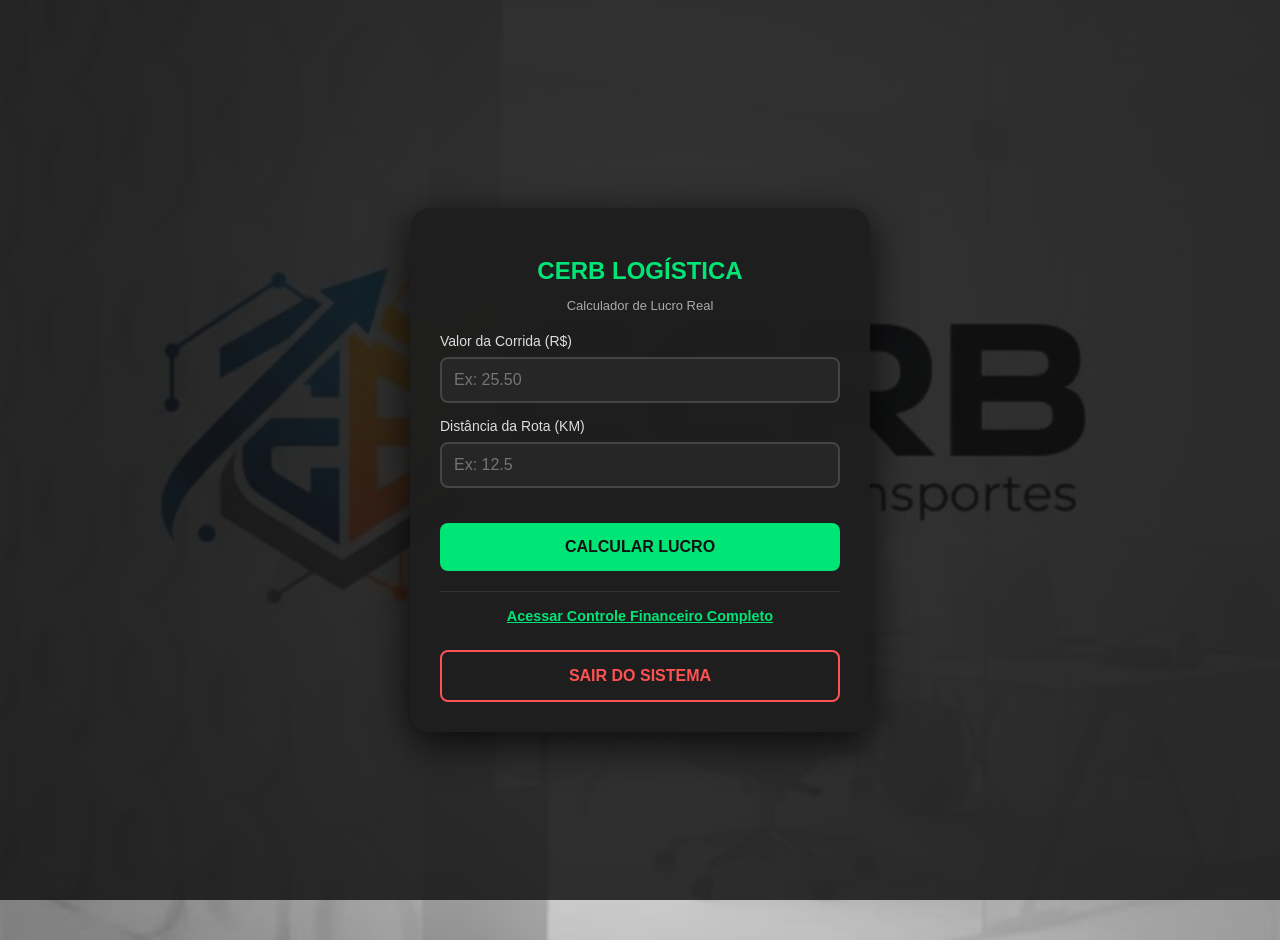
<file: Trabalho interface HOMEM MAQUINA/App de entregas/index.html>
<!DOCTYPE html>
<html lang="pt-br">
<head>
    <meta charset="UTF-8">
    <meta name="viewport" content="width=device-width, initial-scale=1.0">
    <title>CERB Logística - App</title>
    <link rel="stylesheet" href="style.css"> 
</head>
<body>

<div class="login-card dashboard-card animacao-entrada">
    <h2>CERB LOGÍSTICA</h2>
    <p class="subtitle">Calculador de Lucro Real</p>

    <div class="input-group">
        <label>Valor da Corrida (R$)</label>
        <input type="number" id="valorBruto" placeholder="Ex: 25.50" step="0.01">
    </div>

    <div class="input-group">
        <label>Distância da Rota (KM)</label>
        <input type="number" id="distanciaKM" placeholder="Ex: 12.5" step="0.1">
    </div>

    <button type="button" onclick="calcular()">CALCULAR LUCRO</button>

    <div id="resultado" style="margin: 20px 0; display: none;">
        <p id="resLucro" style="font-size: 1.2rem; font-weight: bold; color: #00e676;"></p>
        <p id="resMargem" style="font-size: 0.9rem; color: #b0b0b0;"></p>
        <strong id="msg"></strong>
    </div>

    <div style="margin-top: 20px; border-top: 1px solid #333; padding-top: 15px;">
        <a href="../Financeiro/index.html" style="color: #00e676; text-decoration: underline; font-weight: bold;">
            Acessar Controle Financeiro Completo
        </a>
    </div>

    <button type="button" class="btn-sair" id="btn-logout">
        SAIR DO SISTEMA
    </button>
</div>

<!-- Estrutura do Modal de Confirmação -->
<div id="modal-sair" class="modal-container">
    <div class="modal-content">
        <h3>Encerrar Sessão</h3>
        <p>Você tem certeza que deseja sair do sistema?</p>
        <div class="modal-buttons">
            <button id="confirmar-sair" class="btn-modal-sim">SIM, SAIR</button>
            <button id="cancelar-sair" class="btn-modal-nao">NÃO, VOLTAR</button>
        </div>
    </div>
</div>

<script src="script.js"></script>
</body>
</html>
</file>
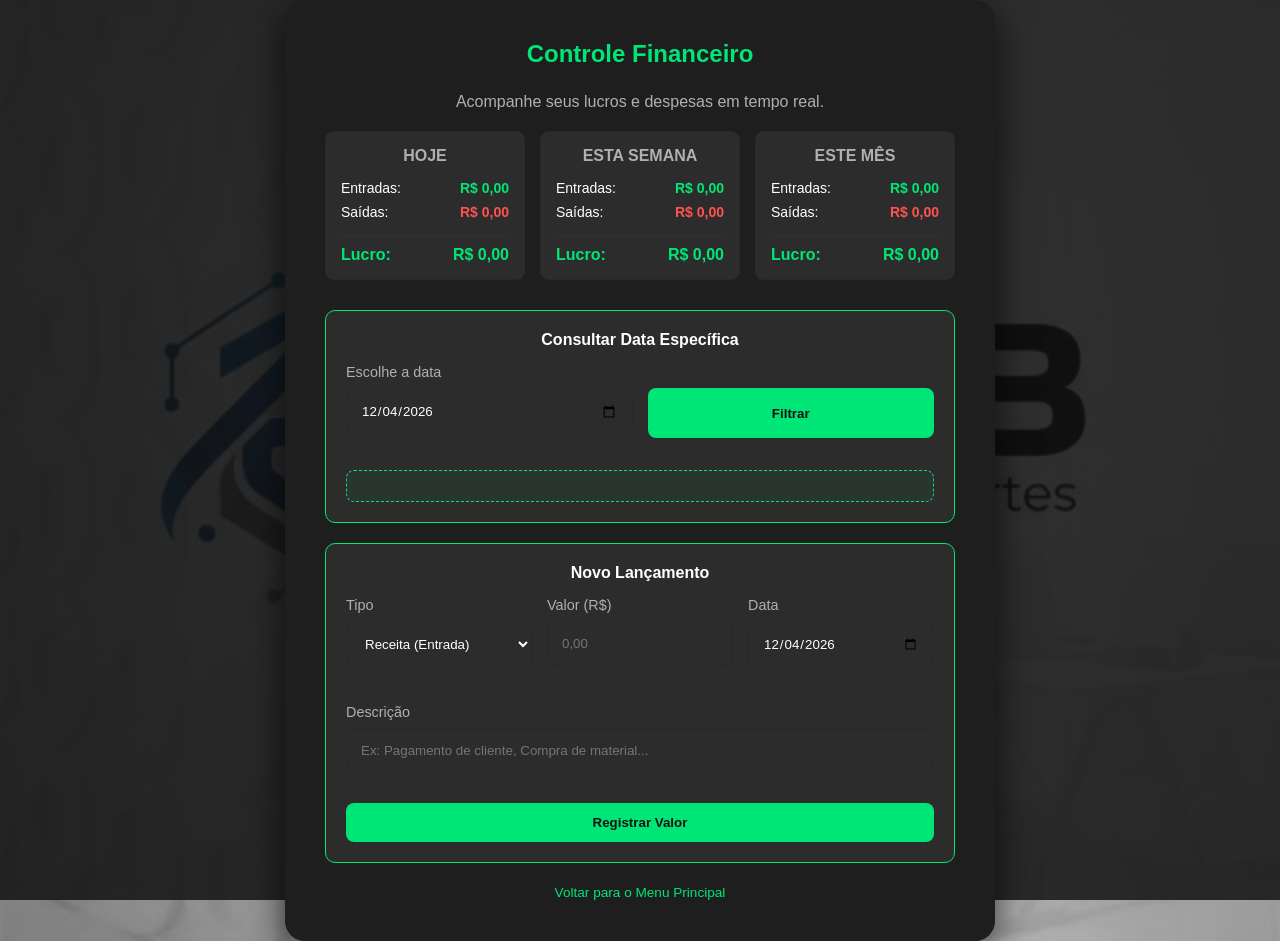
<file: Trabalho interface HOMEM MAQUINA/Financeiro/index.html>
<!DOCTYPE html>
<html lang="pt-BR">
<head>
    <meta charset="UTF-8">
    <meta name="viewport" content="width=device-width, initial-scale=1.0">
    <title>Painel Financeiro</title>
    <link rel="stylesheet" href="style.css">
</head>
<body>

    <div class="login-container">
        <div class="login-card dashboard-card">
            <h2>Controle Financeiro</h2>
            <p>Acompanhe seus lucros e despesas em tempo real.</p>

            <div class="grid-financeiro">
                
                <div class="box-resumo">
                    <h3>Hoje</h3>
                    <div class="linha-valor">
                        <span>Entradas:</span>
                        <span class="receita" id="rec-hoje">R$ 0,00</span>
                    </div>
                    <div class="linha-valor">
                        <span>Saídas:</span>
                        <span class="despesa" id="des-hoje">R$ 0,00</span>
                    </div>
                    <div class="linha-saldo">
                        <span>Lucro:</span>
                        <span id="lucro-hoje">R$ 0,00</span>
                    </div>
                </div>

                <div class="box-resumo">
                    <h3>Esta Semana</h3>
                    <div class="linha-valor">
                        <span>Entradas:</span>
                        <span class="receita" id="rec-semana">R$ 0,00</span>
                    </div>
                    <div class="linha-valor">
                        <span>Saídas:</span>
                        <span class="despesa" id="des-semana">R$ 0,00</span>
                    </div>
                    <div class="linha-saldo">
                        <span>Lucro:</span>
                        <span id="lucro-semana">R$ 0,00</span>
                    </div>
                </div>

                <div class="box-resumo">
                    <h3>Este Mês</h3>
                    <div class="linha-valor">
                        <span>Entradas:</span>
                        <span class="receita" id="rec-mes">R$ 0,00</span>
                    </div>
                    <div class="linha-valor">
                        <span>Saídas:</span>
                        <span class="despesa" id="des-mes">R$ 0,00</span>
                    </div>
                    <div class="linha-saldo">
                        <span>Lucro:</span>
                        <span id="lucro-mes">R$ 0,00</span>
                    </div>
                </div>
            </div>

            <div class="form-lancamento" style="border-color: #00e676;">
                <h3 style="margin-bottom: 15px; font-size: 16px;">Consultar Data Específica</h3>
                <div class="form-row">
                    <div class="input-group">
                        <label for="filtro-data">Escolhe a data</label>
                        <input type="date" id="filtro-data">
                    </div>
                    <div class="input-group">
                        <label>&nbsp;</label> 
                        <button type="button" id="btn-filtrar" style="margin-top: 0; height: 50px;">Filtrar</button>
                    </div>
                </div>
                <div id="resultado-filtro" style="margin-top: 15px; font-weight: bold; color: #ffffff;">
                    </div>
            </div>

            <div class="form-lancamento">
                <h3 style="margin-bottom: 15px; color: #ffffff; font-size: 16px;">Novo Lançamento</h3>
                
                <form action="/salvar-lancamento" method="POST">
                    <div class="form-row">
                        <div class="input-group">
                            <label for="tipo">Tipo</label>
                            <select id="tipo" name="tipo">
                                <option value="receita">Receita (Entrada)</option>
                                <option value="despesa">Despesa (Saída)</option>
                            </select>
                        </div>
                        <div class="input-group">
                            <label for="valor">Valor (R$)</label>
                            <input type="number" id="valor" name="valor" step="0.01" placeholder="0,00" required>
                        </div>
                        <div class="input-group">
                            <label for="data">Data</label>
                            <input type="date" id="data" name="data" required>
                        </div>
                    </div>
                    
                    <div class="input-group">
                        <label for="descricao">Descrição</label>
                        <input type="text" id="descricao" name="descricao" placeholder="Ex: Pagamento de cliente, Compra de material..." required>
                    </div>
                    
                    <button type="submit" class="btn-login">Registrar Valor</button>
                </form>
            </div>

            <div class="links-uteis">
                <p><a href="../App de entregas/index.html">Voltar para o Menu Principal</a></p>
            </div>
        </div>
    </div>
    
    <script src="script.js"></script>
</body>
</html>
</file>
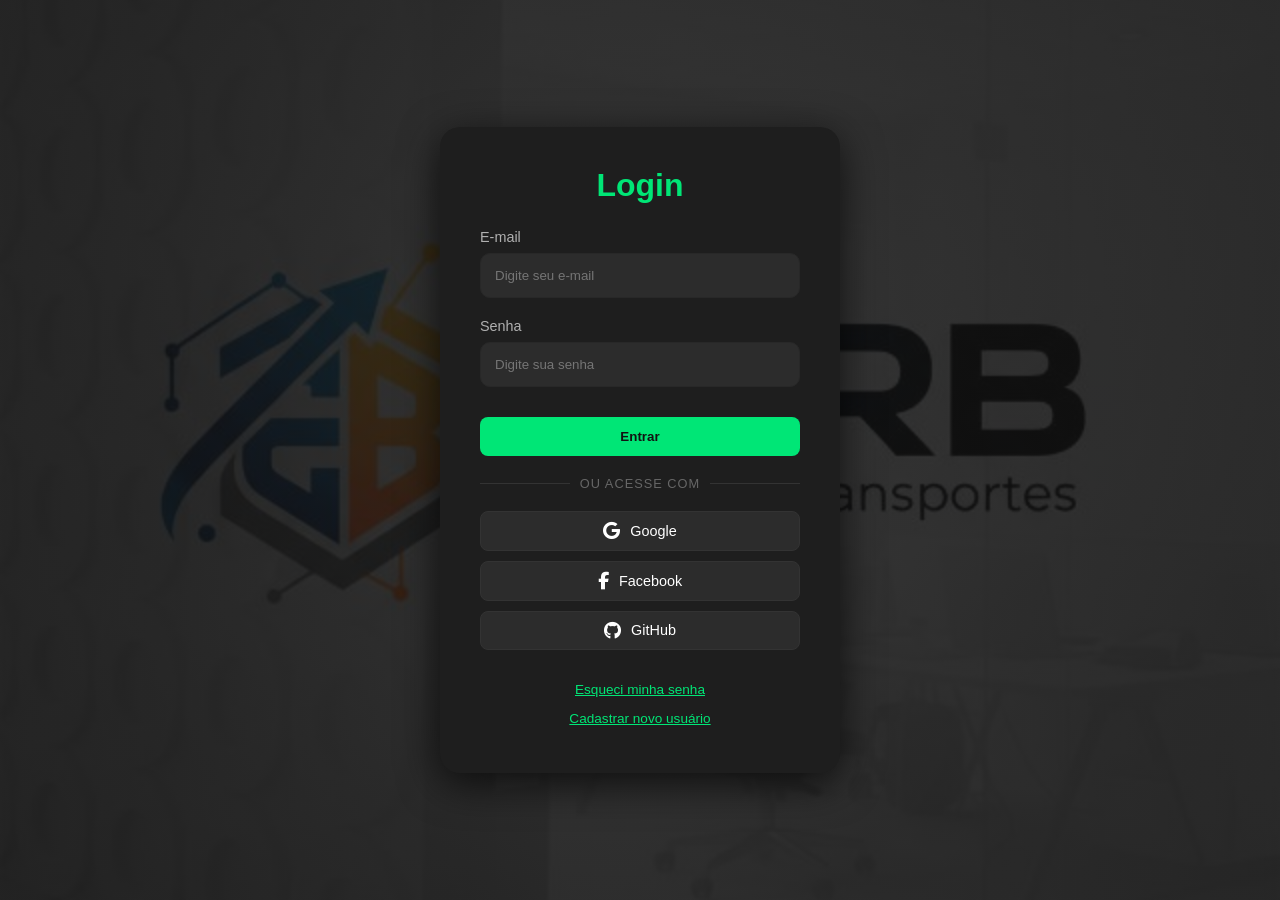
<file: Trabalho interface HOMEM MAQUINA/Login/index.html>
<!DOCTYPE html>
<html lang="pt-br">
<head>
    <meta charset="UTF-8">
    <meta name="viewport" content="width=device-width, initial-scale=1.0">
    <title>Página de Login</title>
    <link rel="stylesheet" href="style.css">
    <!-- Adicionando Font Awesome para os ícones das redes sociais -->
    <link rel="stylesheet" href="https://cdnjs.cloudflare.com/ajax/libs/font-awesome/6.4.0/css/all.min.css">
</head>
<body>
    <main class="container-login">
        <h1>Login</h1>
        
        <!-- Redirecionando para o painel financeiro -->
        <form action="../App de entregas/index.html" method="GET">
            <label for="email">E-mail</label>
            <input type="email" id="email" placeholder="Digite seu e-mail" required>
            <label for="senha">Senha</label>
            <input type="password" id="senha" placeholder="Digite sua senha" required>

            <button type="submit" class="btn-entrar">Entrar</button>
        </form>

        <!-- Nova Seção: Login Social -->
        <div class="separador-social">
            <span>ou acesse com</span>
        </div>
        
        <div class="botoes-sociais">
            <button class="btn-social google" type="button">
                <i class="fa-brands fa-google"></i> Google
            </button>
            <button class="btn-social facebook" type="button">
                <i class="fa-brands fa-facebook-f"></i> Facebook
            </button>
            <button class="btn-social github" type="button">
                <i class="fa-brands fa-github"></i> GitHub
            </button>
        </div>

        <!-- Links de Rodapé -->
        <p class="links-rodape">
            <a href="../Recuperar/index.html"><u>Esqueci minha senha</u></a><br>
            <a href="../Novo user/index.html"><u>Cadastrar novo usuário</u></a><br>
        </p>
    </main>
</body>
</html>
</file>
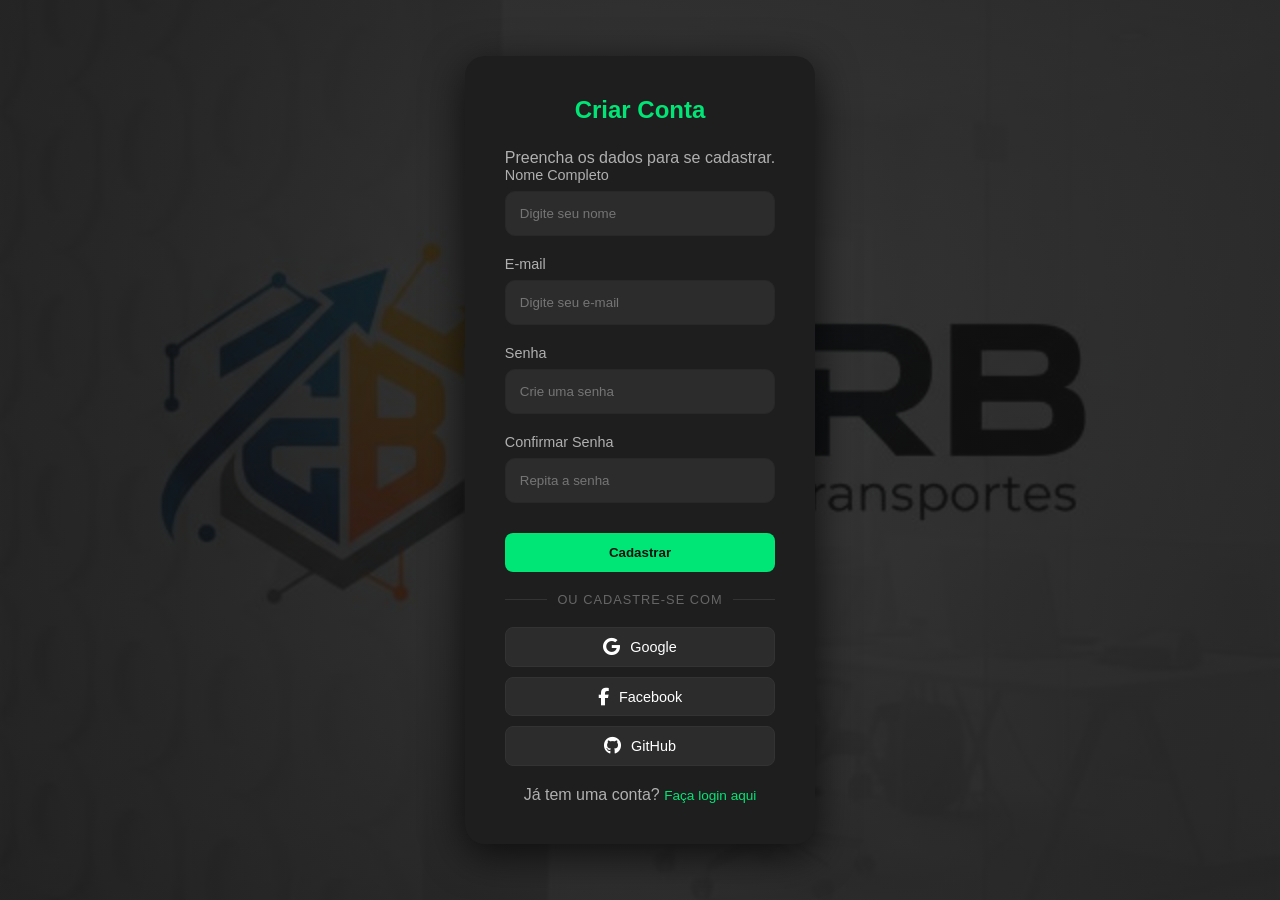
<file: Trabalho interface HOMEM MAQUINA/Novo user/index.html>
<!DOCTYPE html>
<html lang="pt-BR">
<head>
    <meta charset="UTF-8">
    <meta name="viewport" content="width=device-width, initial-scale=1.0">
    <title>Cadastro de Novo Usuário</title>
    <link rel="stylesheet" href="style.css">
    <!-- Font Awesome para os ícones -->
    <link rel="stylesheet" href="https://cdnjs.cloudflare.com/ajax/libs/font-awesome/6.4.0/css/all.min.css">
</head>
<body>

    <div class="login-container">
        <div class="login-card">
            <h2>Criar Conta</h2>
            <p>Preencha os dados para se cadastrar.</p>

            <!-- Redirecionando para o painel financeiro temporariamente para teste de fluxo -->
            <form action="financeiro.html" method="GET">
                
                <div class="input-group">
                    <label for="nome">Nome Completo</label>
                    <input type="text" id="nome" name="nome" placeholder="Digite seu nome" required>
                </div>

                <div class="input-group">
                    <label for="email">E-mail</label>
                    <input type="email" id="email" name="email" placeholder="Digite seu e-mail" required>
                </div>

                <div class="input-group">
                    <label for="senha">Senha</label>
                    <input type="password" id="senha" name="senha" placeholder="Crie uma senha" required>
                </div>

                <div class="input-group">
                    <label for="confirmaSenha">Confirmar Senha</label>
                    <input type="password" id="confirmaSenha" name="confirmaSenha" placeholder="Repita a senha" required>
                </div>

                <button type="submit" class="btn-login">Cadastrar</button>
                
            </form>

            <!-- Nova Seção: Cadastro Social -->
            <div class="separador-social">
                <span>ou cadastre-se com</span>
            </div>
            
            <div class="botoes-sociais">
                <button class="btn-social google" type="button">
                    <i class="fa-brands fa-google"></i> Google
                </button>
                <button class="btn-social facebook" type="button">
                    <i class="fa-brands fa-facebook-f"></i> Facebook
                </button>
                <button class="btn-social github" type="button">
                    <i class="fa-brands fa-github"></i> GitHub
                </button>
            </div>

            <div class="links-uteis">
                <p>Já tem uma conta? <a href="../Login/index.html">Faça login aqui</a></p>
            </div>
        </div>
    </div>

</body>
</html>
</file>
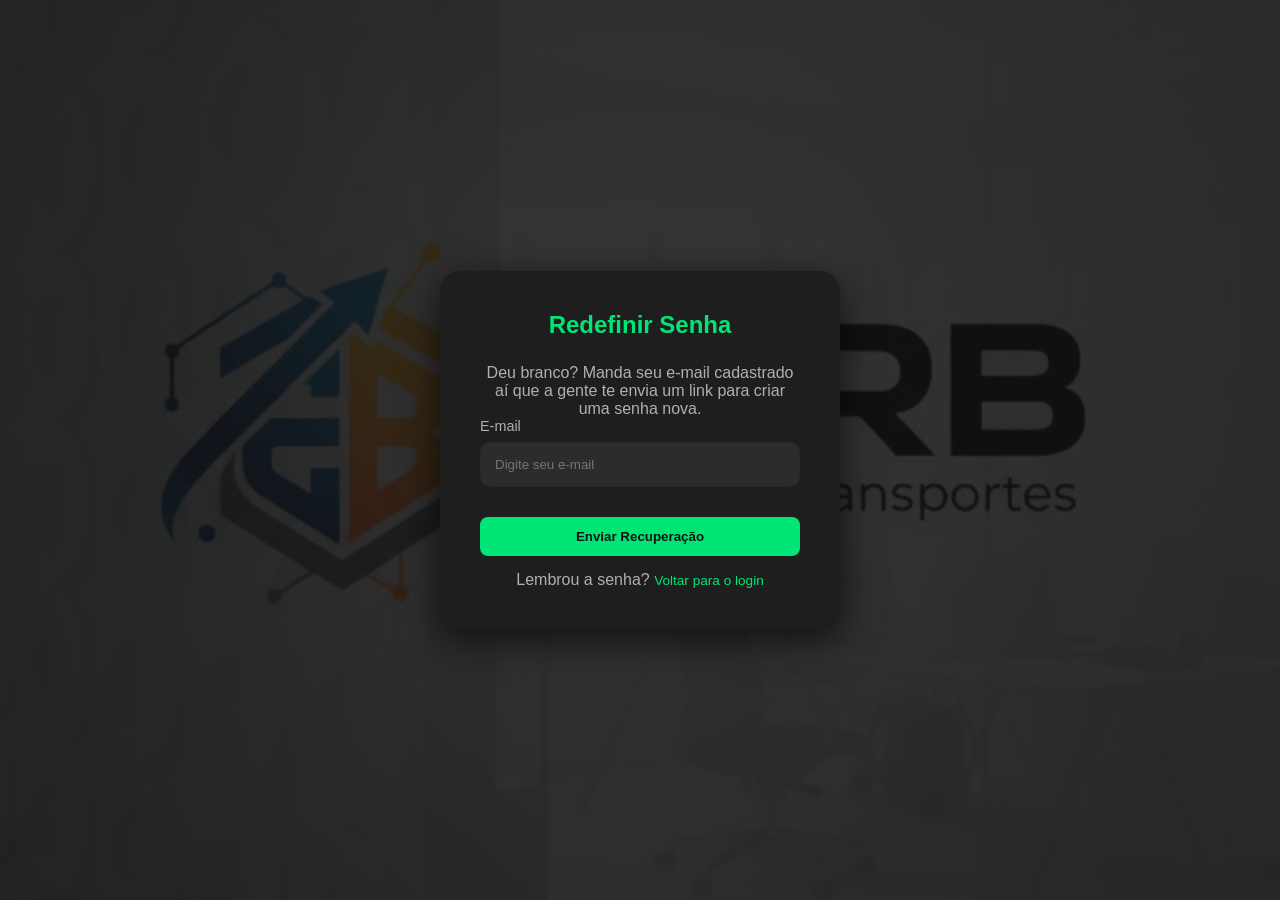
<file: Trabalho interface HOMEM MAQUINA/Recuperar/index.html>
<!DOCTYPE html>
<html lang="pt-BR">
<head>
    <meta charset="UTF-8">
    <meta name="viewport" content="width=device-width, initial-scale=1.0">
    <title>Redefinir Senha</title>
    <link rel="stylesheet" href="style.css">
</head>
<body>

    <div class="login-container">
        <div class="login-card">
            <h2>Redefinir Senha</h2>
            <p>Deu branco? Manda seu e-mail cadastrado aí que a gente te envia um link para criar uma senha nova.</p>

            <form action="/recuperar-senha" method="POST">
                
                <div class="input-group">
                    <label for="email">E-mail</label>
                    <input type="email" id="email" name="email" placeholder="Digite seu e-mail" required>
                </div>

                <button type="submit" class="btn-login">Enviar Recuperação</button>
                
            </form>

            <div class="links-uteis">
                <p>Lembrou a senha? <a href="../Login/index.html">Voltar para o login</a></p>
            </div>
        </div>
    </div>

</body>
</html>
</file>
<file: style.css>
/* 1. Reset Básico */
* {
    margin: 0;
    padding: 0;
    box-sizing: border-box;
}

html {
    scroll-behavior: smooth;
}

/* 2. Variáveis de Cores (Estilo Industrial/Tech) */
:root {
    --primary: #FFD700; /* Amarelo Vibrante/Ouro */
    --accent: #222;    /* Cinza Industrial */
    --bg: #050505;     /* Preto Profundo */
}

/* 3. Corpo e Fundo */
body {
    font-family: 'Inter', sans-serif;
    background-color: var(--bg);
    color: #f5f5f5;
    line-height: 1.6;
    overflow-x: hidden;
}

/* Efeito sutil de luz de fundo para dar profundidade */
body::after {
    content: "";
    position: fixed;
    top: -20%;
    right: -10%;
    width: 600px;
    height: 600px;
    background: radial-gradient(circle, rgba(255, 215, 0, 0.03) 0%, transparent 60%);
    z-index: -1;
    pointer-events: none;
}

/* --- 4. SPLASH SCREEN (BOAS-VINDAS) --- */
.splash-screen {
    position: fixed;
    top: 0;
    left: 0;
    width: 100%;
    height: 100%;
    background: var(--bg);
    display: flex;
    justify-content: center;
    align-items: center;
    z-index: 9999;
    /* Transição Estilo "Cortina Subindo" */
    transition: transform 1.2s cubic-bezier(0.77, 0, 0.175, 1), opacity 1s ease;
}

.splash-screen.hidden {
    opacity: 0;
    transform: translateY(-100%); /* Faz a tela subir */
    pointer-events: none;
}

#splash-canvas {
    position: absolute;
    top: 0;
    left: 0;
    width: 100%;
    height: 100%;
    z-index: -1;
    opacity: 0.3; 
}

.splash-content {
    display: flex;
    align-items: center;
    gap: 4rem;
    max-width: 1000px;
    padding: 20px;
}

/* O Visual do Avatar + Círculo */
.splash-visual {
    position: relative;
    display: flex;
    justify-content: center;
    align-items: center;
}

.tech-circle {
    position: absolute;
    width: 240px; /* Maior que a imagem para ficar em volta */
    height: 240px;
    border: 2px dashed var(--primary);
    border-radius: 50%;
    /* Gira e Pulsa a luz */
    animation: rotate 20s linear infinite, pulseGlow 4s ease-in-out infinite;
    z-index: 1;
}

.splash-avatar {
    width: 180px;
    height: 180px;
    border-radius: 12px;
    object-fit: cover;
    filter: contrast(1.1) brightness(0.9) grayscale(20%); /* Levemente metálico */
    border: 1px solid rgba(255, 215, 0, 0.3);
    z-index: 2;
    box-shadow: 0 10px 30px rgba(0, 0, 0, 0.8);
}

/* Animações do Círculo */
@keyframes rotate {
    from { transform: rotate(0deg); }
    to { transform: rotate(360deg); }
}

@keyframes pulseGlow {
    0%, 100% { opacity: 0.2; box-shadow: 0 0 0 transparent; }
    50% { opacity: 0.6; box-shadow: 0 0 30px rgba(255, 215, 0, 0.2); }
}

/* Textos da Splash */
#typing-text {
    font-size: clamp(3rem, 6vw, 4.5rem);
    font-weight: 900;
    text-transform: uppercase;
    letter-spacing: -2px; /* Letras juntinhas e agressivas */
    color: var(--primary);
    border-right: 4px solid var(--primary);
    white-space: nowrap;
    overflow: hidden;
    margin-bottom: 10px;
    text-shadow: 0 0 20px rgba(255, 215, 0, 0.3);
}

.fade-in-text {
    opacity: 0;
    transform: translateY(10px);
    transition: opacity 1s ease, transform 1s ease;
    color: #a3a3a3;
    font-size: 1.2rem;
    letter-spacing: 0.5px;
}

.fade-in-text.visible {
    opacity: 1;
    transform: translateY(0);
}

/* --- 5. TIPOGRAFIA GERAL E GRADIENTES --- */
/* Padronizando todos os títulos para o estilo metálico/ouro */
h1, h2, h3, h4, .section-label {
    background: linear-gradient(135deg, #ffffff 0%, var(--primary) 150%);
    -webkit-background-clip: text;
    -webkit-text-fill-color: transparent;
}

.hero h1 {
    font-size: clamp(3rem, 8vw, 7rem);
    font-weight: 900;
    letter-spacing: -0.04em;
    line-height: 1.1;
    margin-bottom: 1rem;
}

.hero h2 {
    font-size: clamp(1.2rem, 3vw, 2rem);
    font-weight: 300;
    color: #a3a3a3; /* Sobrescreve o gradiente aqui para manter limpo */
    -webkit-text-fill-color: #a3a3a3; 
    margin-bottom: 1.5rem;
}

/* --- 6. NAVEGAÇÃO --- */
.navbar {
    display: flex;
    justify-content: space-between;
    align-items: center;
    padding: 2rem 5%;
    max-width: 1200px;
    margin: 0 auto;
}

.logo {
    font-weight: 900;
    font-size: 1.5rem;
    letter-spacing: -1px;
    color: var(--primary);
}

.nav-links {
    display: flex;
    list-style: none;
    gap: 2.5rem;
}

.nav-links a {
    color: #a3a3a3;
    text-decoration: none;
    font-size: 0.95rem;
    font-weight: 500;
    transition: color 0.3s ease;
}

.nav-links a:hover {
    color: var(--primary);
}

/* --- 7. ESTRUTURA GERAL (HERO, PROJETOS, SOBRE, SKILLS) --- */
.hero, .projetos, .sobre, .skills {
    padding: 5rem 5%;
    max-width: 1200px;
    margin: 0 auto;
}

.hero {
    min-height: 70vh;
    display: flex;
    flex-direction: column;
    justify-content: center;
}

.hero p {
    max-width: 600px;
    color: #737373;
    font-size: 1.1rem;
}

.section-label {
    font-size: 0.85rem;
    text-transform: uppercase;
    letter-spacing: 2px;
    margin-bottom: 4rem;
    border-bottom: 1px solid #1a1a1a;
    padding-bottom: 1rem;
}

/* PROJETOS */
.projetos-grid {
    display: flex;
    flex-direction: column;
    gap: 8rem;
}

.projeto-item {
    display: grid;
    gap: 2rem;
}

@media(min-width: 768px){
    .projeto-item {
        grid-template-columns: 1.5fr 1fr;
        align-items: center;
        gap: 4rem;
    }
}

.projeto-img-wrapper {
    width: 100%;
    border-radius: 8px;
    overflow: hidden;
    background: #0a0a0a;
    cursor: zoom-in;
    border: 1px solid #1a1a1a;
    box-shadow: inset 0 0 20px rgba(0,0,0,0.5);
    transition: all 0.5s cubic-bezier(0.175, 0.885, 0.32, 1.275);
}

.projeto-img-wrapper img {
    width: 100%;
    height: auto;
    display: block;
    transition: transform 0.6s ease;
}

.projeto-item:hover .projeto-img-wrapper {
    border-color: rgba(255, 215, 0, 0.5);
    box-shadow: 0 10px 30px rgba(255, 215, 0, 0.1);
    transform: translateY(-5px);
}

.projeto-item:hover .projeto-img-wrapper img {
    transform: scale(1.05);
}

.projeto-meta h4 {
    font-size: 2.5rem;
    font-weight: 800;
    letter-spacing: -1px;
    margin-bottom: 0.5rem;
}

.projeto-meta p {
    color: #a3a3a3;
    margin-bottom: 2rem;
    font-size: 1rem;
}

/* SOBRE E SKILLS */
.sobre-grid, .skills-container {
    display: grid;
    gap: 4rem;
}

@media(min-width: 768px) {
    .sobre-grid, .skills-container {
        grid-template-columns: 1fr 1fr;
        align-items: center;
    }
}

.sobre-texto p {
    font-size: 1.15rem;
    color: #a3a3a3;
    margin-bottom: 1.5rem;
    line-height: 1.8;
}

.foto-minimalista {
    width: 100%;
    max-width: 450px;
    border-radius: 8px;
    filter: grayscale(100%);
    opacity: 0.8;
    transition: all 0.5s ease;
    border: 1px solid #1a1a1a;
}

.foto-minimalista:hover {
    filter: grayscale(0%);
    opacity: 1;
    transform: scale(1.02);
    border-color: rgba(255, 215, 0, 0.3);
}

.skill-column h4 {
    font-size: 1.5rem;
    margin-bottom: 2rem;
}

.skill-list { list-style: none; }

.skill-list li {
    font-size: 1.2rem;
    color: #737373;
    padding: 1rem 0;
    border-bottom: 1px solid #1a1a1a;
    transition: color 0.3s ease, padding-left 0.3s ease;
    cursor: default;
}

.skill-list li:hover {
    color: var(--primary);
    padding-left: 10px; 
}

.skill-list li span {
    font-size: 0.8rem;
    color: #525252;
    text-transform: uppercase;
    letter-spacing: 1px;
    margin-left: 10px;
}

/* --- 8. CONTATO / RODAPÉ --- */
.contato {
    padding: 10rem 5% 5rem 5%;
    max-width: 1200px;
    margin: 0 auto;
    text-align: center;
}

.contato h2 {
    font-size: clamp(3rem, 6vw, 5rem);
    font-weight: 900;
    letter-spacing: -2px;
    line-height: 1.1;
    margin-bottom: 1.5rem;
}

.contato p {
    font-size: 1.2rem;
    color: #a3a3a3;
    margin-bottom: 4rem;
}

.btn-email {
    display: inline-block;
    background: transparent;
    color: var(--primary);
    border: 2px solid var(--primary);
    text-decoration: none;
    font-size: 1.1rem;
    font-weight: 600;
    padding: 1.2rem 3rem;
    border-radius: 50px;
    text-transform: uppercase;
    letter-spacing: 2px;
    transition: all 0.3s ease;
    margin-bottom: 6rem;
    box-shadow: 0 0 15px rgba(255, 215, 0, 0.1);
}

.btn-email:hover {
    transform: translateY(-5px);
    background: var(--primary);
    color: var(--bg);
    box-shadow: 0 0 30px rgba(255, 215, 0, 0.4);
}

.footer-links {
    display: flex;
    justify-content: center;
    gap: 3rem;
    border-top: 1px solid #1a1a1a;
    padding-top: 3rem;
}

/* --- 9. ANIMAÇÕES REUTILIZÁVEIS E LIGHTBOX --- */
.link-animado {
    color: #ffffff;
    text-decoration: none;
    font-weight: 500;
    position: relative;
    padding-bottom: 5px;
    display: inline-block;
}

.link-animado::after {
    content: '';
    position: absolute;
    left: 0;
    bottom: 0;
    width: 0%;
    height: 2px;
    background: var(--primary); /* Linha amarela no hover */
    transition: width 0.3s ease;
}

.link-animado:hover::after { width: 100%; }

/* --- Estilo dos Ícones do Rodapé --- */
.footer-links a {
    display: flex; /* Alinha o ícone e o texto lado a lado */
    align-items: center;
    gap: 8px; /* Espacinho elegante entre o ícone e a palavra */
}

.footer-links a i {
    font-size: 1.4rem; /* Deixa o ícone um pouco maior que o texto */
    transition: color 0.3s ease, transform 0.3s ease;
}

/* O ícone fica com a sua cor Amarela Vibrante e cresce um pouquinho no hover */
.footer-links a:hover i {
    color: var(--primary);
    transform: scale(1.1) translateY(-2px); 
}

.reveal {
    opacity: 0;
    transform: translateY(40px);
    transition: opacity 0.8s ease, transform 0.8s ease;
}

.reveal.active {
    opacity: 1;
    transform: translateY(0);
}

.lightbox {
    display: none;
    position: fixed;
    z-index: 10000;
    left: 0;
    top: 0;
    width: 100%;
    height: 100%;
    background-color: rgba(5, 5, 5, 0.98);
    justify-content: center;
    align-items: center;
}

.lightbox-content {
    max-width: 85%;
    max-height: 85%;
    border-radius: 4px;
    box-shadow: 0 0 50px rgba(255, 215, 0, 0.1);
    border: 1px solid #1a1a1a;
}

.lightbox-close {
    position: absolute;
    top: 30px;
    right: 50px;
    color: var(--primary);
    font-size: 40px;
    font-weight: bold;
    cursor: pointer;
    transition: transform 0.3s ease;
}

.lightbox-close:hover {
    transform: scale(1.2);
}

/* --- Botão Secundário (Baixar Currículo) --- */
.btn-secundario {
    display: inline-flex;
    align-items: center;
    gap: 10px;
    background: rgba(255, 215, 0, 0.05); /* Fundo quase transparente */
    color: var(--primary);
    border: 1px solid var(--primary);
    text-decoration: none;
    font-size: 0.95rem;
    font-weight: 600;
    padding: 0.8rem 2rem;
    border-radius: 4px; /* Mais quadrado, pegada industrial */
    text-transform: uppercase;
    letter-spacing: 1px;
    transition: all 0.3s ease;
    margin-top: 1.5rem; /* Dá um respiro entre o texto e o botão */
}

.btn-secundario:hover {
    background: var(--primary);
    color: var(--bg);
    box-shadow: 0 0 20px rgba(255, 215, 0, 0.2);
    transform: translateY(-3px);
}

/* Regras apenas para telas de celular (menores que 768px) */
@media (max-width: 768px) {
    /* Diminua o tamanho das fontes principais */
    h1 {
        font-size: 28px; 
    }
    h2 {
        font-size: 22px;
    }
    p {
        font-size: 16px;
    }
    
    /* Reduza os espaços vazios (paddings e margins) */
    section {
        padding: 20px 15px; /* Menos espaço nas laterais e em cima/baixo */
    }

    /* Se as imagens ou caixas estiverem vazando da tela */
    img, .caixa-projeto {
        max-width: 100%;
        height: auto;
    }
}
</file>
<file: Site MyPhone/style.css>
/* =========================================
   1. VARIÁVEIS E RESET BÁSICO
   ========================================= */
:root {
    --cor-fundo: #000000; /* Preto da logo */
    --cor-destaque: #ffc107; /* Amarelo da logo */
    --cor-texto: #ffffff; /* Branco das letras */
}

html {
    scroll-behavior: smooth;
    /* Evita que o header fixo cubra o título das seções ao clicar no menu */
    scroll-padding-top: 100px; 
}

body {
    margin: 0;
    padding: 0;
    padding-top: 85px; /* Compensa a altura do header fixo */
    font-family: 'Segoe UI', Tahoma, Geneva, Verdana, sans-serif;
    overflow-x: hidden;
}

/* =========================================
   2. CABEÇALHO (HEADER FIXO) E NAVEGAÇÃO
   ========================================= */
.cabecalho {
    background-color: rgba(0, 0, 0, 0.95); /* Leve transparência para estilo premium */
    backdrop-filter: blur(5px);
    display: flex;
    justify-content: space-between;
    align-items: center;
    padding: 10px 40px;
    border-bottom: 2px solid var(--cor-destaque);
    position: fixed;
    top: 0;
    left: 0;
    width: 100%;
    z-index: 1000;
    box-sizing: border-box;
    box-shadow: 0 4px 10px rgba(0, 0, 0, 0.5);
    transition: all 0.3s ease;
}

.logo-link {
    display: block; /* Para o link respeitar o tamanho da imagem */
    transition: transform 0.3s ease;
}

.logo-link:hover {
    transform: scale(1.05); /* Efeito tátil ao passar o mouse na logo */
}

.logo {
    max-width: 80px;
    width: auto;
}

.menu ul {
    list-style: none;
    display: flex;
    gap: 30px;
    margin: 0;
    padding: 0;
}

.menu a {
    color: var(--cor-texto);
    text-decoration: none;
    font-weight: 600;
    font-size: 16px;
    transition: color 0.3s;
}

.menu a:hover {
    color: var(--cor-destaque);
}

.btn-whatsapp {
    background-color: var(--cor-destaque);
    color: var(--cor-fundo);
    padding: 10px 20px;
    text-decoration: none;
    font-weight: bold;
    border-radius: 8px;
    transition: transform 0.2s ease, background-color 0.2s ease;
    display: inline-block;
}

.btn-whatsapp:hover {
    background-color: #e0a800;
    transform: scale(1.05);
}

/* =========================================
   3. BANNER PRINCIPAL
   ========================================= */
.bannerPrincipal {
    background-image: linear-gradient(rgba(0, 0, 0, 0.6), rgba(0, 0, 0, 0.6)), url("assets/img\ fundo\ preto.avif");
    background-color: #1a1a1a;
    height: 450px;
    display: flex;
    justify-content: center;
    align-items: center;
    text-align: center;
    padding: 0 20px;
    background-repeat: no-repeat;
    background-size: cover;
    background-position: center;
}

.conteudoBanner h1 {
    color: var(--cor-destaque);
    font-size: 48px;
    margin-bottom: 15px;
    max-width: 800px;
}

.conteudoBanner p {
    color: var(--cor-texto);
    font-size: 20px;
    margin-bottom: 30px;
}

.btn-comprar-banner {
    background-color: transparent;
    color: var(--cor-destaque);
    border: 2px solid var(--cor-destaque);
    padding: 15px 35px;
    font-size: 18px;
    font-weight: bold;
    text-decoration: none;
    border-radius: 8px;
    transition: all 0.3s ease;
    display: inline-block;
}

.btn-comprar-banner:hover {
    background-color: var(--cor-destaque);
    color: var(--cor-fundo);
    transform: scale(1.05);
}

/* =========================================
   4. ESTRUTURA DOS CATÁLOGOS E GRID
   ========================================= */
.secao-ofertas, .secao-catalogo {
    padding: 80px 5%;
    text-align: center;
}

.secao-ofertas { background-color: #f4f4f4; }

.titulo-secao {
    color: var(--cor-fundo);
    font-size: 36px;
    margin-bottom: 50px;
}

.grid-ofertas {
    display: grid;
    grid-template-columns: repeat(auto-fit, minmax(280px, 1fr));
    gap: 30px;
    max-width: 1200px;
    margin: 0 auto;
}

/* Cards dos Produtos */
.card-produto {
    background-color: #ffffff;
    border: 1px solid #e0e0e0;
    border-radius: 12px;
    padding: 20px;
    text-align: left;
    transition: all 0.3s ease;
    display: flex;
    flex-direction: column; /* Garante que o botão fique sempre no final */
}

.card-produto:hover {
    transform: translateY(-8px);
    border-color: var(--cor-destaque);
    box-shadow: 0 15px 30px rgba(0, 0, 0, 0.1);
}

.imagem-produto {
    background-color: #ffffff;
    height: 220px;
    width: 100%;
    object-fit: contain;
    border-radius: 8px;
    margin-bottom: 20px;
}

.nome-produto {
    color: #111;
    font-size: 18px;
    margin: 0 0 10px 0;
    font-weight: bold;
}

.specs-produto {
    list-style: none;
    padding: 0;
    margin: 0 0 20px 0;
    color: #666;
    font-size: 14px;
    line-height: 1.6;
    flex-grow: 1; /* Empurra o preço e o botão para o fundo */
}

.preco-produto {
    margin-bottom: 15px;
}

.preco-antigo {
    text-decoration: line-through;
    color: #999;
    font-size: 14px;
    display: block;
}

.preco-novo {
    color: #000;
    font-size: 24px;
    font-weight: 800;
    display: block;
}

.btn-comprar {
    background-color: var(--cor-destaque);
    color: var(--cor-fundo);
    border: none;
    width: 100%;
    padding: 15px;
    font-size: 16px;
    font-weight: bold;
    border-radius: 8px;
    cursor: pointer;
    transition: background-color 0.2s ease;
    margin-top: auto; /* Cola o botão no fundo do card */
}

.btn-comprar:hover {
    background-color: #e0a800;
}

/* =========================================
   5. SEÇÃO DE ASSISTÊNCIA TÉCNICA
   ========================================= */
.secao-assistencia {
    background-color: var(--cor-destaque);
    padding: 70px 20px;
    text-align: center;
}

.conteudo-assistencia {
    max-width: 800px;
    margin: 0 auto;
}

.titulo-assistencia {
    color: var(--cor-fundo);
    font-size: 36px;
    margin-bottom: 20px;
}

.conteudo-assistencia p {
    color: #333333;
    font-size: 18px;
    margin-bottom: 40px;
    line-height: 1.5;
}

.btn-orcamento {
    background-color: var(--cor-fundo);
    color: var(--cor-destaque);
    padding: 15px 35px;
    font-size: 18px;
    font-weight: bold;
    text-decoration: none;
    border-radius: 8px;
    transition: transform 0.2s ease, background-color 0.2s ease;
    display: inline-block;
}

.btn-orcamento:hover {
    background-color: #222222;
    transform: scale(1.05);
}

/* =========================================
   6. SELETOR DE CORES (PRODUTOS)
   ========================================= */
.seletor-cores {
    display: flex;
    align-items: center;
    gap: 12px;
    margin-bottom: 15px;
}

.texto-cor {
    font-size: 14px;
    color: #555;
    font-weight: bold;
}

.seletor-cores input[type="radio"] { display: none; }

.bolinha-cor {
    display: inline-block;
    width: 24px;
    height: 24px;
    border-radius: 50%;
    cursor: pointer;
    border: 2px solid #ccc;
    transition: transform 0.2s ease, border-color 0.2s ease;
}

.cor-preta { background-color: #111111; }
.cor-vermelha { background-color: #ff0000; }

.seletor-cores input[type="radio"]:checked + .bolinha-cor {
    border: 2px solid var(--cor-destaque);
    transform: scale(1.2);
}

.bolinha-cor:hover { transform: scale(1.1); }

/* =========================================
   7. GAVETA DO CARRINHO LATERAL
   ========================================= */
.gaveta-carrinho {
    position: fixed;
    top: 0;
    right: -400px; /* Escondido por padrão */
    width: 350px;
    height: 100vh;
    background-color: #ffffff;
    box-shadow: -5px 0 15px rgba(0, 0, 0, 0.2);
    display: flex;
    flex-direction: column;
    z-index: 2000;
    transition: right 0.4s cubic-bezier(0.25, 0.46, 0.45, 0.94); /* Animação mais fluida */
}

.gaveta-carrinho.aberto {
    right: 0; /* Classe ativada pelo JS para mostrar o carrinho */
}

.cabecalho-carrinho {
    display: flex;
    justify-content: space-between;
    align-items: center;
    padding: 20px;
    background-color: var(--cor-fundo);
    color: var(--cor-destaque);
}

.btn-fechar-carrinho {
    background: none;
    border: none;
    color: #ffffff;
    font-size: 24px;
    cursor: pointer;
    transition: color 0.3s ease;
}

.btn-fechar-carrinho:hover { color: var(--cor-destaque); }

.itens-carrinho {
    flex: 1;
    padding: 20px;
    overflow-y: auto;
}

/* Itens individuais dentro do carrinho */
.item-no-carrinho {
    display: flex;
    justify-content: space-between;
    align-items: center;
    padding-bottom: 15px;
    margin-bottom: 15px;
    border-bottom: 1px solid #eee;
}

.info-item-carrinho h4 {
    margin: 0 0 5px 0;
    font-size: 14px;
    color: #333;
}

.preco-item-carrinho {
    font-weight: bold;
    color: #000;
}

.btn-remover-item {
    background: #ff4d4d;
    color: white;
    border: none;
    border-radius: 4px;
    padding: 5px 10px;
    cursor: pointer;
    font-weight: bold;
}

/* Rodapé fixo dentro da gaveta */
.rodape-carrinho {
    padding: 20px;
    border-top: 2px solid #eeeeee;
    background: #fafafa;
}

.total-carrinho {
    display: flex;
    justify-content: space-between;
    font-size: 18px;
    font-weight: bold;
    margin-bottom: 15px;
}

.btn-limpar {
    width: 100%;
    background-color: transparent;
    color: #e31b23;
    border: 1px solid #e31b23;
    padding: 10px;
    font-size: 14px;
    font-weight: bold;
    border-radius: 8px;
    cursor: pointer;
    margin-bottom: 10px;
    transition: all 0.2s;
}

.btn-limpar:hover {
    background-color: #e31b23;
    color: white;
}

.btn-finalizar-compra {
    width: 100%;
    background-color: #25D366; /* Verde WhatsApp */
    color: white;
    border: none;
    padding: 15px;
    font-size: 16px;
    font-weight: bold;
    border-radius: 8px;
    cursor: pointer;
    transition: background-color 0.2s;
}

.btn-finalizar-compra:hover { background-color: #1ebe57; }

/* Ícone Carrinho Flutuante */
.icone-carrinho {
    position: fixed;
    bottom: 30px;
    right: 30px;
    background-color: var(--cor-destaque);
    color: var(--cor-fundo);
    padding: 15px 25px;
    border-radius: 50px;
    box-shadow: 0 4px 15px rgba(0,0,0,0.3);
    z-index: 1500;
    cursor: pointer;
    display: flex;
    align-items: center;
    gap: 10px;
    font-weight: bold;
    transition: transform 0.3s ease;
    border: 2px solid transparent;
}

.icone-carrinho:hover {
    transform: scale(1.05) translateY(-5px);
    border-color: #fff;
}

.badge-carrinho {
    background-color: #e31b23;
    color: white;
    font-size: 12px;
    padding: 2px 8px;
    border-radius: 50%;
}

/* =========================================
   8. BOTÃO VOLTAR AO TOPO
   ========================================= */
#btn-topo {
    display: none;
    position: fixed;
    bottom: 100px;
    right: 30px;
    z-index: 1400;
    font-size: 20px;
    font-weight: bold;
    border: none;
    background-color: var(--cor-destaque);
    color: var(--cor-fundo);
    cursor: pointer;
    width: 50px;
    height: 50px;
    border-radius: 50%;
    box-shadow: 0px 4px 10px rgba(0, 0, 0, 0.3);
    transition: transform 0.3s, background-color 0.3s;
    justify-content: center;
    align-items: center;
}

#btn-topo:hover {
    background-color: #222;
    color: var(--cor-destaque);
    transform: scale(1.1);
}

/* =========================================
   9. RODAPÉ (FOOTER)
   ========================================= */
.rodape {
    background-color: var(--cor-fundo);
    color: var(--cor-texto);
    padding: 60px 20px 20px 20px;
    border-top: 4px solid var(--cor-destaque);
}

.rodape-container {
    display: grid;
    grid-template-columns: repeat(auto-fit, minmax(250px, 1fr));
    gap: 40px;
    max-width: 1200px;
    margin: 0 auto;
}

.rodape-coluna h3 {
    color: var(--cor-destaque);
    font-size: 20px;
    margin-bottom: 20px;
}

.rodape-coluna p, .rodape-coluna a {
    color: #cccccc;
    line-height: 1.6;
    margin-bottom: 10px;
    font-size: 15px;
    text-decoration: none;
    transition: color 0.3s ease;
}

.rodape-coluna ul {
    list-style: none;
    padding: 0;
    margin: 0;
}

.rodape-coluna ul li { margin-bottom: 12px; }
.rodape-coluna ul a:hover, .link-contato:hover { color: var(--cor-destaque); }

.rodape-direitos {
    text-align: center;
    margin-top: 50px;
    padding-top: 20px;
    border-top: 1px solid #333333;
    color: #777777;
    font-size: 14px;
}

/* =========================================
   10. RESPONSIVIDADE (CELULARES E TABLETS)
   ========================================= */
@media (max-width: 768px) {
    /* Header no Mobile */
    .cabecalho {
        padding: 10px 15px;
    }
    
    .menu ul {
        gap: 15px;
        flex-wrap: wrap;
        justify-content: center;
    }
    
    .btn-whatsapp { display: none; } /* Oculta o botão do cabeçalho para poupar espaço */
    
    .conteudoBanner h1 { font-size: 32px; }
    
    /* Grid de Ofertas */
    .grid-ofertas { grid-template-columns: 1fr; }
    
    /* Carrinho */
    .gaveta-carrinho { width: 85%; right: -100%; }
    .icone-carrinho { bottom: 20px; right: 20px; padding: 12px 20px; }
    #btn-topo { bottom: 80px; right: 20px; width: 45px; height: 45px; }
    
    /* Rodapé */
    .rodape-coluna { align-items: center; text-align: center; }
}

/* =========================================
   CORREÇÃO: IMAGEM MINIATURA DO CARRINHO
   ========================================= */
.img-mini-carrinho {
    width: 65px !important;
    height: 65px !important;
    object-fit: contain;
    background-color: #ffffff;
    border: 1px solid #eeeeee;
    border-radius: 8px;
    padding: 5px;
}

/* Ajusta o alinhamento da foto com o texto */
.item-no-carrinho {
    justify-content: flex-start;
    gap: 15px;
}
</file>
<file: Trabalho interface HOMEM MAQUINA/App de entregas/style.css>
body {
    font-family: 'Segoe UI', Tahoma, Geneva, Verdana, sans-serif;
    color: white;
    display: flex;
    justify-content: center;
    align-items: center;
    min-height: 100vh;
    margin: 0;
    padding: 20px;

    /* O ../ faz o CSS buscar a logo na pasta raiz, garantindo o fundo preto com a marca */
    background-image: linear-gradient(rgba(18, 18, 18, 0.85), rgba(18, 18, 18, 0.85)), 
                      url('../assets/Logo.png'); 
    background-size: cover; 
    background-position: center; 
    background-repeat: no-repeat; 
    background-attachment: fixed;
    background-color: #121212; 
}

/* Estilo unificado para o card principal */
.login-card, .dashboard-card {
    background: rgba(30, 30, 30, 0.95); 
    padding: 30px;
    border-radius: 20px;
    width: 100%;
    max-width: 400px; 
    box-shadow: 0 10px 40px rgba(0,0,0,0.8); 
    position: relative; 
    backdrop-filter: blur(10px);
    text-align: center;
}

.animacao-entrada {
    animation: fadeIn 0.8s ease-out forwards;
}

@keyframes fadeIn {
    from { opacity: 0; transform: translateY(30px); }
    to { opacity: 1; transform: translateY(0); }
}

h2 { color: #00e676; text-align: center; margin-bottom: 5px; }

.subtitle { text-align: center; font-size: 13px; color: #aaa; margin-bottom: 20px; }

.input-group { text-align: left; margin-bottom: 15px; }

label { display: block; margin-bottom: 8px; color: #ddd; font-size: 14px; }

input {
    width: 100%;
    padding: 12px;
    border-radius: 8px;
    border: 2px solid #444; 
    background: rgba(40, 40, 40, 0.8); 
    color: white;
    font-size: 16px;
    box-sizing: border-box;
    transition: border-color 0.3s;
}

input:focus { border-color: #00e676; outline: none; }

button {
    width: 100%;
    padding: 15px;
    margin-top: 20px;
    border: none;
    border-radius: 8px;
    background: #00e676;
    color: #121212;
    font-weight: bold;
    font-size: 16px;
    text-transform: uppercase;
    cursor: pointer;
    transition: all 0.3s;
}

button:hover {
    background: #00c853; 
    box-shadow: 0 4px 15px rgba(0, 230, 118, 0.3);
}

#resultado {
    margin-top: 20px;
    padding: 15px;
    border-radius: 8px;
    background: rgba(45, 45, 45, 0.9);
    border-left: 5px solid #00e676;
    text-align: left;
}

/* BOTÃO DE SAIR - BORDA VERMELHA */
button.btn-sair {
    background: transparent !important;
    color: #ff5252 !important;
    border: 2px solid #ff5252 !important;
    margin-top: 25px !important;
}

button.btn-sair:hover {
    background: #ff5252 !important;
    color: #ffffff !important;
    box-shadow: 0 4px 15px rgba(255, 82, 82, 0.4) !important;
}

a { color: #00e676; font-size: 0.9rem; transition: 0.3s; }
a:hover { text-decoration: underline; }

/* ==========================================
   ESTILOS DO MODAL DE SAÍDA (O TOQUE FINAL)
   ========================================== */
.modal-container {
    display: none; 
    position: fixed;
    top: 0; left: 0;
    width: 100%; height: 100%;
    background: rgba(0, 0, 0, 0.9);
    backdrop-filter: blur(8px);
    z-index: 1000;
    justify-content: center;
    align-items: center;
}

.modal-content {
    background: #1e1e1e;
    padding: 30px;
    border-radius: 15px;
    text-align: center;
    border: 1px solid #333;
    max-width: 320px;
    box-shadow: 0 10px 40px rgba(0,0,0,0.9);
}

.modal-content h3 { color: #ff5252; margin-bottom: 10px; }
.modal-content p { color: #bbb; margin-bottom: 25px; }

.modal-buttons {
    display: flex;
    gap: 10px;
}

/* Botões do Modal: Vermelho para sim, Verde para não */
.btn-modal-sim {
    background: #ff5252 !important;
    color: white !important;
    margin-top: 0 !important;
}

.btn-modal-nao {
    background: #00e676 !important;
    color: #121212 !important;
    margin-top: 0 !important;
}
</file>
<file: Trabalho interface HOMEM MAQUINA/Financeiro/style.css>
* {
    margin: 0;
    padding: 0;
    box-sizing: border-box;
    font-family: 'Segoe UI', Tahoma, Geneva, Verdana, sans-serif;
}

body {
    background: linear-gradient(rgba(18, 18, 18, 0.85), rgba(18, 18, 18, 0.85)), 
    url('../assets/Logo.png'); 
    background-size: cover;
    background-position: center;
    background-repeat: no-repeat;
    background-attachment: fixed;
    display: flex;
    justify-content: center;
    align-items: center;
    min-height: 100vh;
    color: #ffffff;
}

main, .login-card {
    background-color: #1e1e1e;
    padding: 40px;
    border-radius: 20px;
    box-shadow: 0 10px 40px rgba(0, 0, 0, 0.7); 
    width: 100%;
    max-width: 400px;
    text-align: center;
    animation: fadeIn 0.8s ease-in-out;
}

/* Mantém o card do financeiro mais largo */
.dashboard-card {
    max-width: 800px;
}

@keyframes fadeIn {
    from { opacity: 0; transform: translateY(-20px); }
    to { opacity: 1; transform: translateY(0); }
}

main img, .login-card img {
    max-width: 150px; 
    margin-bottom: 20px;
    display: block;
    margin-left: auto;
    margin-right: auto;
}

h1, h2 {
    color: #00e676; /* Seu verde neon */
    margin-bottom: 25px;
}

label {
    display: block;
    text-align: left;
    margin-bottom: 8px;
    font-size: 0.9rem;
    color: #b0b0b0;
}

input, select {
    width: 100%;
    padding: 14px;
    margin-bottom: 20px;
    border: 1px solid #282828; 
    border-radius: 10px; 
    background-color: #2c2c2c;
    color: white;
    outline: none;
}

input:focus, select:focus {
    border-color: #00e676; /* Foco no verde neon */
}

button {
    width: 100%;
    padding: 12px;
    border: none;
    border-radius: 8px;
    background-color: #00e676;
    color: #121212;
    font-weight: bold;
    cursor: pointer;
    transition: background 0.3s;
    margin-top: 10px;
}

button:hover {
    background-color: #00c853;
}

a {
    color: #00e676;
    text-decoration: none;
    font-size: 0.85rem;
}

a:hover {
    text-decoration: underline;
}

p {
    margin-top: 15px;
    color: #b0b0b0;
}

/* ==========================================
   ESTILOS DO PAINEL FINANCEIRO (DARK MODE)
   ========================================== */
.form-lancamento {
    width: 100%;
    padding: 20px;
    margin-bottom: 20px;
    border: 1px solid #282828; 
    border-radius: 10px; 
    background-color: #2c2c2c;
    color: #ffffff; /* Corrigido para branco */
    border-color: #00e676;
}

.grid-financeiro {
    display: flex;
    gap: 15px;
    margin-top: 20px;
    margin-bottom: 30px;
    flex-wrap: wrap;
}

.box-resumo {
    flex: 1;
    min-width: 200px;
    background-color: #2c2c2c; /* Corrigido fundo claro */
    border: 1px solid #282828;
    border-radius: 8px;
    padding: 15px;
    text-align: center;
}

.box-resumo h3 {
    font-size: 16px;
    color: #b0b0b0; /* Corrigido texto escuro */
    margin-bottom: 15px;
    text-transform: uppercase;
}

.linha-valor {
    display: flex;
    justify-content: space-between;
    margin-bottom: 8px;
    font-size: 14px;
}

.receita { color: #00e676; font-weight: bold; } /* Verde neon */
.despesa { color: #ff5252; font-weight: bold; } /* Vermelho vivo pro dark mode */

.linha-saldo {
    display: flex;
    justify-content: space-between;
    margin-top: 15px;
    padding-top: 10px;
    border-top: 1px solid #333;
    font-weight: bold;
    font-size: 16px;
    color: #00e676; /* Substitui o azul antigo pelo verde */
}

.form-row {
    display: flex;
    gap: 15px;
    margin-bottom: 15px;
    flex-wrap: wrap;
}

.form-row .input-group {
    flex: 1;
    min-width: 150px;
    margin-bottom: 0;
}

/* ==========================================
   ESTILO DOS BOTÕES SOCIAIS E SEPARADORES
   ========================================== */

.separador-social {
    display: flex;
    align-items: center;
    text-align: center;
    margin: 20px 0;
    color: #666;
}

.separador-social::before,
.separador-social::after {
    content: '';
    flex: 1;
    border-bottom: 1px solid #333;
}

.separador-social span {
    padding: 0 10px;
    font-size: 0.8rem;
    text-transform: uppercase;
    letter-spacing: 1px;
}

.botoes-sociais {
    display: flex;
    flex-direction: column;
    gap: 10px;
    margin-bottom: 20px;
}

.btn-social {
    display: flex;
    align-items: center;
    justify-content: center;
    gap: 10px;
    background-color: #2c2c2c;
    color: #ffffff;
    border: 1px solid #333;
    padding: 10px;
    border-radius: 8px;
    font-size: 0.9rem;
    font-weight: 500;
    cursor: pointer;
    transition: all 0.3s ease;
    margin-top: 0; /* Remove o margin do seletor button geral */
}

.btn-social i {
    font-size: 1.1rem;
}

/* Hover específico para cada rede */
.btn-social.google:hover { border-color: #ea4335; color: #ea4335; background: rgba(234, 67, 53, 0.05); }
.btn-social.facebook:hover { border-color: #1877f2; color: #1877f2; background: rgba(24, 119, 242, 0.05); }
.btn-social.github:hover { border-color: #ffffff; color: #ffffff; background: rgba(21, 21, 21, 0.1); }

/* Ajustes Finais do Dashboard */
.links-rodape {
    margin-top: 25px;
    line-height: 1.8;
}

#resultado-filtro {
    padding: 15px;
    background: rgba(0, 230, 118, 0.05);
    border-radius: 8px;
    border: 1px dashed #00e676;
    font-size: 0.9rem;
}

@media (max-width: 600px) {
    .form-row {
        flex-direction: column;
        gap: 0;
    }
    
    .box-resumo {
        min-width: 100%;
    }
}
</file>
<file: Trabalho interface HOMEM MAQUINA/Login/style.css>
* {
    margin: 0;
    padding: 0;
    box-sizing: border-box;
    font-family: 'Segoe UI', Tahoma, Geneva, Verdana, sans-serif;
}

body {
    background: linear-gradient(rgba(18, 18, 18, 0.85), rgba(18, 18, 18, 0.85)), 
    url('../assets/Logo.png'); 
    background-size: cover;
    background-position: center;
    background-repeat: no-repeat;
    background-attachment: fixed;
    display: flex;
    justify-content: center;
    align-items: center;
    min-height: 100vh;
    color: #ffffff;
}

main, .login-card {
    background-color: #1e1e1e;
    padding: 40px;
    border-radius: 20px;
    box-shadow: 0 10px 40px rgba(0, 0, 0, 0.7); 
    width: 100%;
    max-width: 400px;
    text-align: center;
    animation: fadeIn 0.8s ease-in-out;
}

/* Mantém o card do financeiro mais largo */
.dashboard-card {
    max-width: 800px;
}

@keyframes fadeIn {
    from { opacity: 0; transform: translateY(-20px); }
    to { opacity: 1; transform: translateY(0); }
}

main img, .login-card img {
    max-width: 150px; 
    margin-bottom: 20px;
    display: block;
    margin-left: auto;
    margin-right: auto;
}

h1, h2 {
    color: #00e676; /* Seu verde neon */
    margin-bottom: 25px;
}

label {
    display: block;
    text-align: left;
    margin-bottom: 8px;
    font-size: 0.9rem;
    color: #b0b0b0;
}

input, select {
    width: 100%;
    padding: 14px;
    margin-bottom: 20px;
    border: 1px solid #282828; 
    border-radius: 10px; 
    background-color: #2c2c2c;
    color: white;
    outline: none;
}

input:focus, select:focus {
    border-color: #00e676; /* Foco no verde neon */
}

button {
    width: 100%;
    padding: 12px;
    border: none;
    border-radius: 8px;
    background-color: #00e676;
    color: #121212;
    font-weight: bold;
    cursor: pointer;
    transition: background 0.3s;
    margin-top: 10px;
}

button:hover {
    background-color: #00c853;
}

a {
    color: #00e676;
    text-decoration: none;
    font-size: 0.85rem;
}

a:hover {
    text-decoration: underline;
}

p {
    margin-top: 15px;
    color: #b0b0b0;
}

/* ==========================================
   ESTILOS DO PAINEL FINANCEIRO (DARK MODE)
   ========================================== */
.form-lancamento {
    width: 100%;
    padding: 20px;
    margin-bottom: 20px;
    border: 1px solid #282828; 
    border-radius: 10px; 
    background-color: #2c2c2c;
    color: #ffffff; /* Corrigido para branco */
    border-color: #00e676;
}

.grid-financeiro {
    display: flex;
    gap: 15px;
    margin-top: 20px;
    margin-bottom: 30px;
    flex-wrap: wrap;
}

.box-resumo {
    flex: 1;
    min-width: 200px;
    background-color: #2c2c2c; /* Corrigido fundo claro */
    border: 1px solid #282828;
    border-radius: 8px;
    padding: 15px;
    text-align: center;
}

.box-resumo h3 {
    font-size: 16px;
    color: #b0b0b0; /* Corrigido texto escuro */
    margin-bottom: 15px;
    text-transform: uppercase;
}

.linha-valor {
    display: flex;
    justify-content: space-between;
    margin-bottom: 8px;
    font-size: 14px;
}

.receita { color: #00e676; font-weight: bold; } /* Verde neon */
.despesa { color: #ff5252; font-weight: bold; } /* Vermelho vivo pro dark mode */

.linha-saldo {
    display: flex;
    justify-content: space-between;
    margin-top: 15px;
    padding-top: 10px;
    border-top: 1px solid #333;
    font-weight: bold;
    font-size: 16px;
    color: #00e676; /* Substitui o azul antigo pelo verde */
}

.form-row {
    display: flex;
    gap: 15px;
    margin-bottom: 15px;
    flex-wrap: wrap;
}

.form-row .input-group {
    flex: 1;
    min-width: 150px;
    margin-bottom: 0;
}

/* ==========================================
   ESTILO DOS BOTÕES SOCIAIS E SEPARADORES
   ========================================== */

.separador-social {
    display: flex;
    align-items: center;
    text-align: center;
    margin: 20px 0;
    color: #666;
}

.separador-social::before,
.separador-social::after {
    content: '';
    flex: 1;
    border-bottom: 1px solid #333;
}

.separador-social span {
    padding: 0 10px;
    font-size: 0.8rem;
    text-transform: uppercase;
    letter-spacing: 1px;
}

.botoes-sociais {
    display: flex;
    flex-direction: column;
    gap: 10px;
    margin-bottom: 20px;
}

.btn-social {
    display: flex;
    align-items: center;
    justify-content: center;
    gap: 10px;
    background-color: #2c2c2c;
    color: #ffffff;
    border: 1px solid #333;
    padding: 10px;
    border-radius: 8px;
    font-size: 0.9rem;
    font-weight: 500;
    cursor: pointer;
    transition: all 0.3s ease;
    margin-top: 0; /* Remove o margin do seletor button geral */
}

.btn-social i {
    font-size: 1.1rem;
}

/* Hover específico para cada rede */
.btn-social.google:hover { border-color: #ea4335; color: #ea4335; background: rgba(234, 67, 53, 0.05); }
.btn-social.facebook:hover { border-color: #1877f2; color: #1877f2; background: rgba(24, 119, 242, 0.05); }
.btn-social.github:hover { border-color: #ffffff; color: #ffffff; background: rgba(21, 21, 21, 0.1); }

/* Ajustes Finais do Dashboard */
.links-rodape {
    margin-top: 25px;
    line-height: 1.8;
}

#resultado-filtro {
    padding: 15px;
    background: rgba(0, 230, 118, 0.05);
    border-radius: 8px;
    border: 1px dashed #00e676;
    font-size: 0.9rem;
}

@media (max-width: 600px) {
    .form-row {
        flex-direction: column;
        gap: 0;
    }
    
    .box-resumo {
        min-width: 100%;
    }
}
</file>
<file: Trabalho interface HOMEM MAQUINA/Novo user/style.css>
* {
    margin: 0;
    padding: 0;
    box-sizing: border-box;
    font-family: 'Segoe UI', Tahoma, Geneva, Verdana, sans-serif;
}

body {
    background: linear-gradient(rgba(18, 18, 18, 0.85), rgba(18, 18, 18, 0.85)), 
    url('../assets/Logo.png'); 
    background-size: cover;
    background-position: center;
    background-repeat: no-repeat;
    background-attachment: fixed;
    display: flex;
    justify-content: center;
    align-items: center;
    min-height: 100vh;
    color: #ffffff;
}

main, .login-card {
    background-color: #1e1e1e;
    padding: 40px;
    border-radius: 20px;
    box-shadow: 0 10px 40px rgba(0, 0, 0, 0.7); 
    width: 100%;
    max-width: 400px;
    text-align: center;
    animation: fadeIn 0.8s ease-in-out;
}

/* Mantém o card do financeiro mais largo */
.dashboard-card {
    max-width: 800px;
}

@keyframes fadeIn {
    from { opacity: 0; transform: translateY(-20px); }
    to { opacity: 1; transform: translateY(0); }
}

main img, .login-card img {
    max-width: 150px; 
    margin-bottom: 20px;
    display: block;
    margin-left: auto;
    margin-right: auto;
}

h1, h2 {
    color: #00e676; /* Seu verde neon */
    margin-bottom: 25px;
}

label {
    display: block;
    text-align: left;
    margin-bottom: 8px;
    font-size: 0.9rem;
    color: #b0b0b0;
}

input, select {
    width: 100%;
    padding: 14px;
    margin-bottom: 20px;
    border: 1px solid #282828; 
    border-radius: 10px; 
    background-color: #2c2c2c;
    color: white;
    outline: none;
}

input:focus, select:focus {
    border-color: #00e676; /* Foco no verde neon */
}

button {
    width: 100%;
    padding: 12px;
    border: none;
    border-radius: 8px;
    background-color: #00e676;
    color: #121212;
    font-weight: bold;
    cursor: pointer;
    transition: background 0.3s;
    margin-top: 10px;
}

button:hover {
    background-color: #00c853;
}

a {
    color: #00e676;
    text-decoration: none;
    font-size: 0.85rem;
}

a:hover {
    text-decoration: underline;
}

p {
    margin-top: 15px;
    color: #b0b0b0;
}

/* ==========================================
   ESTILOS DO PAINEL FINANCEIRO (DARK MODE)
   ========================================== */
.form-lancamento {
    width: 100%;
    padding: 20px;
    margin-bottom: 20px;
    border: 1px solid #282828; 
    border-radius: 10px; 
    background-color: #2c2c2c;
    color: #ffffff; /* Corrigido para branco */
    border-color: #00e676;
}

.grid-financeiro {
    display: flex;
    gap: 15px;
    margin-top: 20px;
    margin-bottom: 30px;
    flex-wrap: wrap;
}

.box-resumo {
    flex: 1;
    min-width: 200px;
    background-color: #2c2c2c; /* Corrigido fundo claro */
    border: 1px solid #282828;
    border-radius: 8px;
    padding: 15px;
    text-align: center;
}

.box-resumo h3 {
    font-size: 16px;
    color: #b0b0b0; /* Corrigido texto escuro */
    margin-bottom: 15px;
    text-transform: uppercase;
}

.linha-valor {
    display: flex;
    justify-content: space-between;
    margin-bottom: 8px;
    font-size: 14px;
}

.receita { color: #00e676; font-weight: bold; } /* Verde neon */
.despesa { color: #ff5252; font-weight: bold; } /* Vermelho vivo pro dark mode */

.linha-saldo {
    display: flex;
    justify-content: space-between;
    margin-top: 15px;
    padding-top: 10px;
    border-top: 1px solid #333;
    font-weight: bold;
    font-size: 16px;
    color: #00e676; /* Substitui o azul antigo pelo verde */
}

.form-row {
    display: flex;
    gap: 15px;
    margin-bottom: 15px;
    flex-wrap: wrap;
}

.form-row .input-group {
    flex: 1;
    min-width: 150px;
    margin-bottom: 0;
}

/* ==========================================
   ESTILO DOS BOTÕES SOCIAIS E SEPARADORES
   ========================================== */

.separador-social {
    display: flex;
    align-items: center;
    text-align: center;
    margin: 20px 0;
    color: #666;
}

.separador-social::before,
.separador-social::after {
    content: '';
    flex: 1;
    border-bottom: 1px solid #333;
}

.separador-social span {
    padding: 0 10px;
    font-size: 0.8rem;
    text-transform: uppercase;
    letter-spacing: 1px;
}

.botoes-sociais {
    display: flex;
    flex-direction: column;
    gap: 10px;
    margin-bottom: 20px;
}

.btn-social {
    display: flex;
    align-items: center;
    justify-content: center;
    gap: 10px;
    background-color: #2c2c2c;
    color: #ffffff;
    border: 1px solid #333;
    padding: 10px;
    border-radius: 8px;
    font-size: 0.9rem;
    font-weight: 500;
    cursor: pointer;
    transition: all 0.3s ease;
    margin-top: 0; /* Remove o margin do seletor button geral */
}

.btn-social i {
    font-size: 1.1rem;
}

/* Hover específico para cada rede */
.btn-social.google:hover { border-color: #ea4335; color: #ea4335; background: rgba(234, 67, 53, 0.05); }
.btn-social.facebook:hover { border-color: #1877f2; color: #1877f2; background: rgba(24, 119, 242, 0.05); }
.btn-social.github:hover { border-color: #ffffff; color: #ffffff; background: rgba(21, 21, 21, 0.1); }

/* Ajustes Finais do Dashboard */
.links-rodape {
    margin-top: 25px;
    line-height: 1.8;
}

#resultado-filtro {
    padding: 15px;
    background: rgba(0, 230, 118, 0.05);
    border-radius: 8px;
    border: 1px dashed #00e676;
    font-size: 0.9rem;
}

@media (max-width: 600px) {
    .form-row {
        flex-direction: column;
        gap: 0;
    }
    
    .box-resumo {
        min-width: 100%;
    }
}
</file>
<file: Trabalho interface HOMEM MAQUINA/Recuperar/style.css>
* {
    margin: 0;
    padding: 0;
    box-sizing: border-box;
    font-family: 'Segoe UI', Tahoma, Geneva, Verdana, sans-serif;
}

body {
    background: linear-gradient(rgba(18, 18, 18, 0.85), rgba(18, 18, 18, 0.85)), 
    url('../assets/Logo.png'); 
    background-size: cover;
    background-position: center;
    background-repeat: no-repeat;
    background-attachment: fixed;
    display: flex;
    justify-content: center;
    align-items: center;
    min-height: 100vh;
    color: #ffffff;
}

main, .login-card {
    background-color: #1e1e1e;
    padding: 40px;
    border-radius: 20px;
    box-shadow: 0 10px 40px rgba(0, 0, 0, 0.7); 
    width: 100%;
    max-width: 400px;
    text-align: center;
    animation: fadeIn 0.8s ease-in-out;
}

/* Mantém o card do financeiro mais largo */
.dashboard-card {
    max-width: 800px;
}

@keyframes fadeIn {
    from { opacity: 0; transform: translateY(-20px); }
    to { opacity: 1; transform: translateY(0); }
}

main img, .login-card img {
    max-width: 150px; 
    margin-bottom: 20px;
    display: block;
    margin-left: auto;
    margin-right: auto;
}

h1, h2 {
    color: #00e676; /* Seu verde neon */
    margin-bottom: 25px;
}

label {
    display: block;
    text-align: left;
    margin-bottom: 8px;
    font-size: 0.9rem;
    color: #b0b0b0;
}

input, select {
    width: 100%;
    padding: 14px;
    margin-bottom: 20px;
    border: 1px solid #282828; 
    border-radius: 10px; 
    background-color: #2c2c2c;
    color: white;
    outline: none;
}

input:focus, select:focus {
    border-color: #00e676; /* Foco no verde neon */
}

button {
    width: 100%;
    padding: 12px;
    border: none;
    border-radius: 8px;
    background-color: #00e676;
    color: #121212;
    font-weight: bold;
    cursor: pointer;
    transition: background 0.3s;
    margin-top: 10px;
}

button:hover {
    background-color: #00c853;
}

a {
    color: #00e676;
    text-decoration: none;
    font-size: 0.85rem;
}

a:hover {
    text-decoration: underline;
}

p {
    margin-top: 15px;
    color: #b0b0b0;
}

/* ==========================================
   ESTILOS DO PAINEL FINANCEIRO (DARK MODE)
   ========================================== */
.form-lancamento {
    width: 100%;
    padding: 20px;
    margin-bottom: 20px;
    border: 1px solid #282828; 
    border-radius: 10px; 
    background-color: #2c2c2c;
    color: #ffffff; /* Corrigido para branco */
    border-color: #00e676;
}

.grid-financeiro {
    display: flex;
    gap: 15px;
    margin-top: 20px;
    margin-bottom: 30px;
    flex-wrap: wrap;
}

.box-resumo {
    flex: 1;
    min-width: 200px;
    background-color: #2c2c2c; /* Corrigido fundo claro */
    border: 1px solid #282828;
    border-radius: 8px;
    padding: 15px;
    text-align: center;
}

.box-resumo h3 {
    font-size: 16px;
    color: #b0b0b0; /* Corrigido texto escuro */
    margin-bottom: 15px;
    text-transform: uppercase;
}

.linha-valor {
    display: flex;
    justify-content: space-between;
    margin-bottom: 8px;
    font-size: 14px;
}

.receita { color: #00e676; font-weight: bold; } /* Verde neon */
.despesa { color: #ff5252; font-weight: bold; } /* Vermelho vivo pro dark mode */

.linha-saldo {
    display: flex;
    justify-content: space-between;
    margin-top: 15px;
    padding-top: 10px;
    border-top: 1px solid #333;
    font-weight: bold;
    font-size: 16px;
    color: #00e676; /* Substitui o azul antigo pelo verde */
}

.form-row {
    display: flex;
    gap: 15px;
    margin-bottom: 15px;
    flex-wrap: wrap;
}

.form-row .input-group {
    flex: 1;
    min-width: 150px;
    margin-bottom: 0;
}

/* ==========================================
   ESTILO DOS BOTÕES SOCIAIS E SEPARADORES
   ========================================== */

.separador-social {
    display: flex;
    align-items: center;
    text-align: center;
    margin: 20px 0;
    color: #666;
}

.separador-social::before,
.separador-social::after {
    content: '';
    flex: 1;
    border-bottom: 1px solid #333;
}

.separador-social span {
    padding: 0 10px;
    font-size: 0.8rem;
    text-transform: uppercase;
    letter-spacing: 1px;
}

.botoes-sociais {
    display: flex;
    flex-direction: column;
    gap: 10px;
    margin-bottom: 20px;
}

.btn-social {
    display: flex;
    align-items: center;
    justify-content: center;
    gap: 10px;
    background-color: #2c2c2c;
    color: #ffffff;
    border: 1px solid #333;
    padding: 10px;
    border-radius: 8px;
    font-size: 0.9rem;
    font-weight: 500;
    cursor: pointer;
    transition: all 0.3s ease;
    margin-top: 0; /* Remove o margin do seletor button geral */
}

.btn-social i {
    font-size: 1.1rem;
}

/* Hover específico para cada rede */
.btn-social.google:hover { border-color: #ea4335; color: #ea4335; background: rgba(234, 67, 53, 0.05); }
.btn-social.facebook:hover { border-color: #1877f2; color: #1877f2; background: rgba(24, 119, 242, 0.05); }
.btn-social.github:hover { border-color: #ffffff; color: #ffffff; background: rgba(21, 21, 21, 0.1); }

/* Ajustes Finais do Dashboard */
.links-rodape {
    margin-top: 25px;
    line-height: 1.8;
}

#resultado-filtro {
    padding: 15px;
    background: rgba(0, 230, 118, 0.05);
    border-radius: 8px;
    border: 1px dashed #00e676;
    font-size: 0.9rem;
}

@media (max-width: 600px) {
    .form-row {
        flex-direction: column;
        gap: 0;
    }
    
    .box-resumo {
        min-width: 100%;
    }
}
</file>
